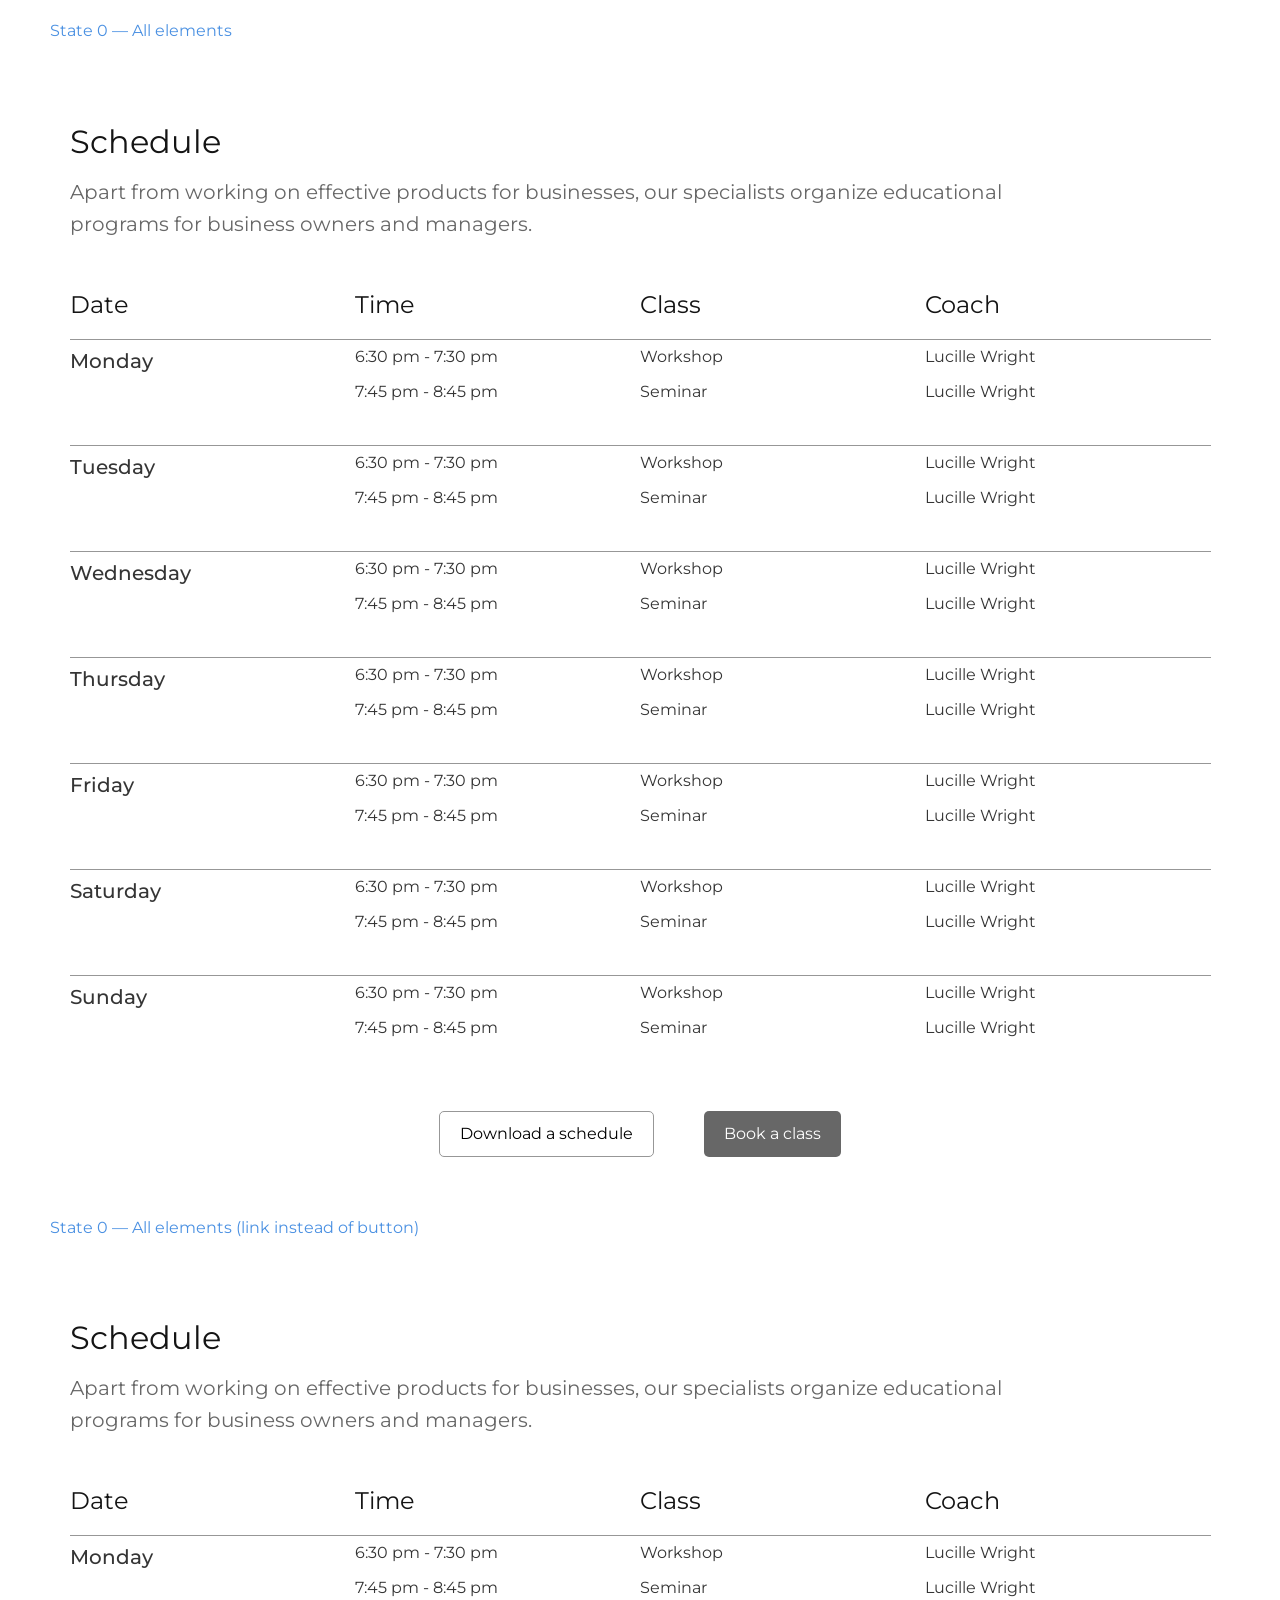
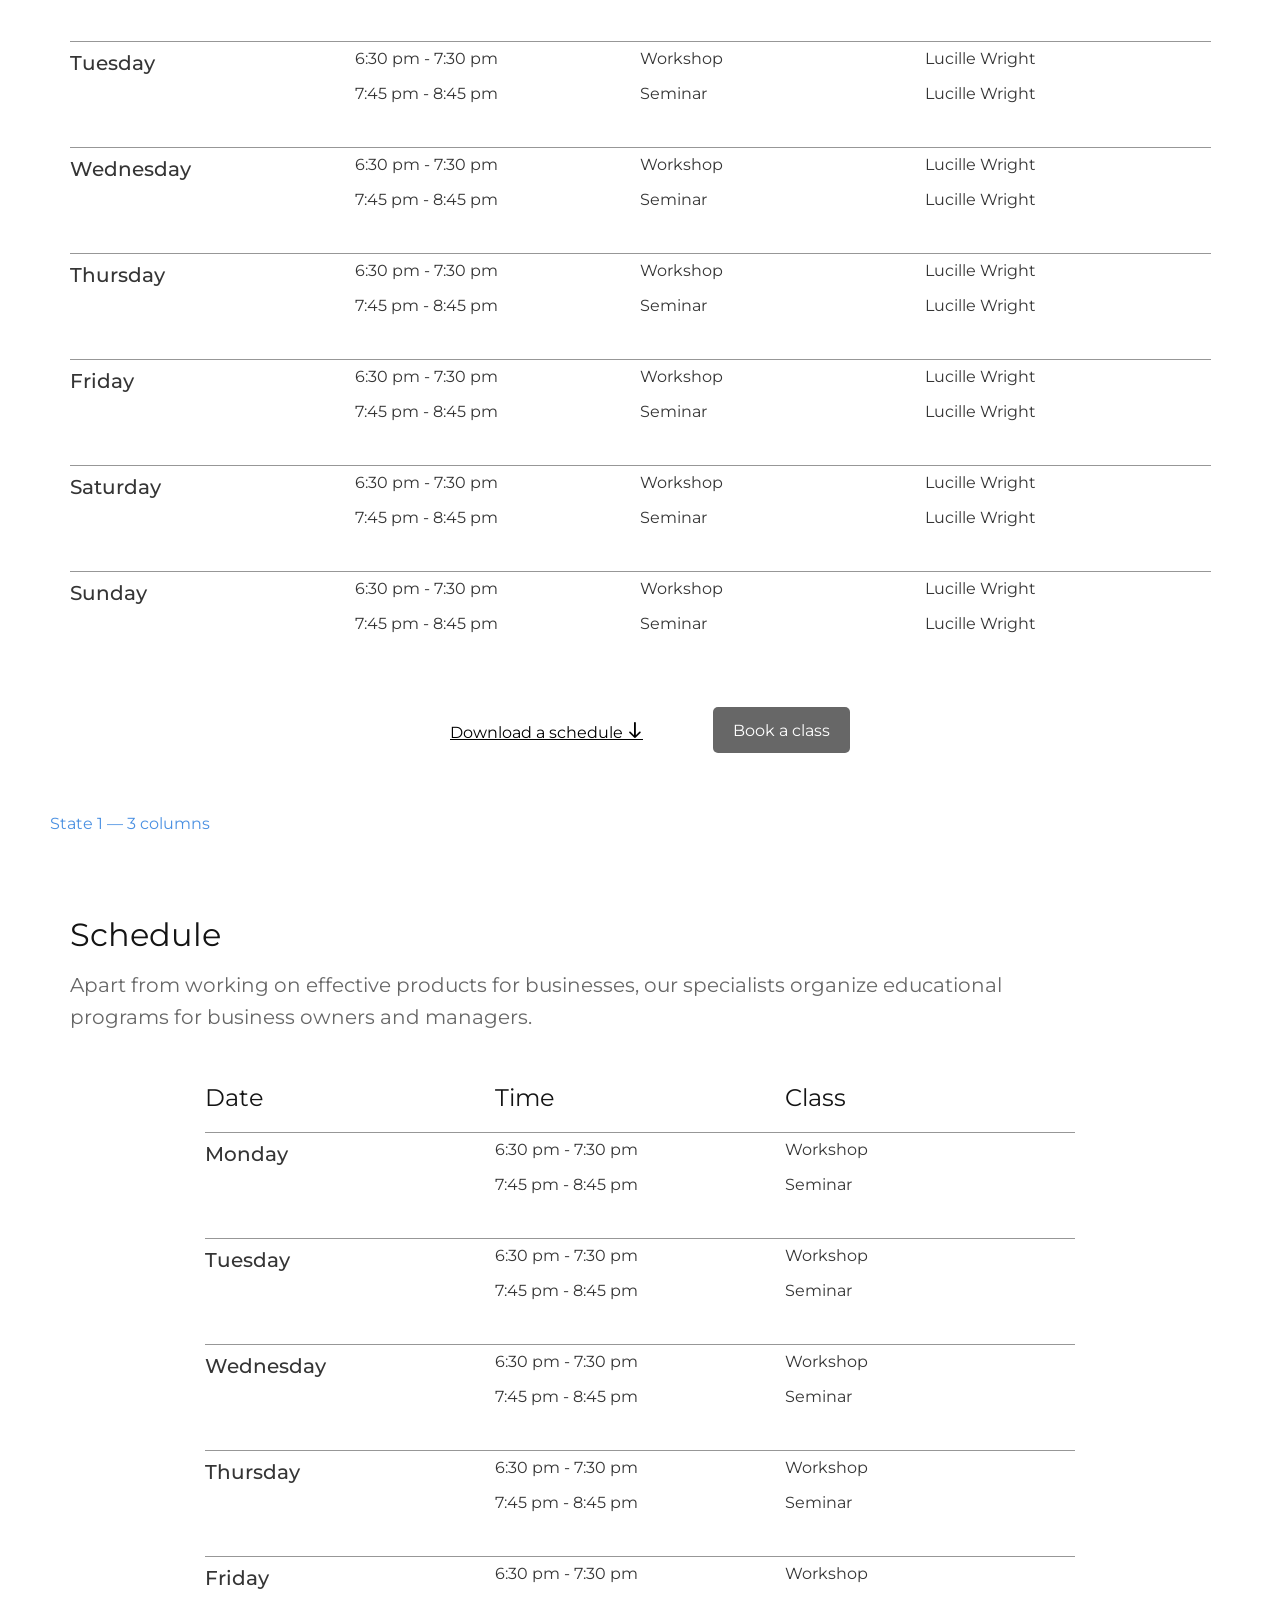
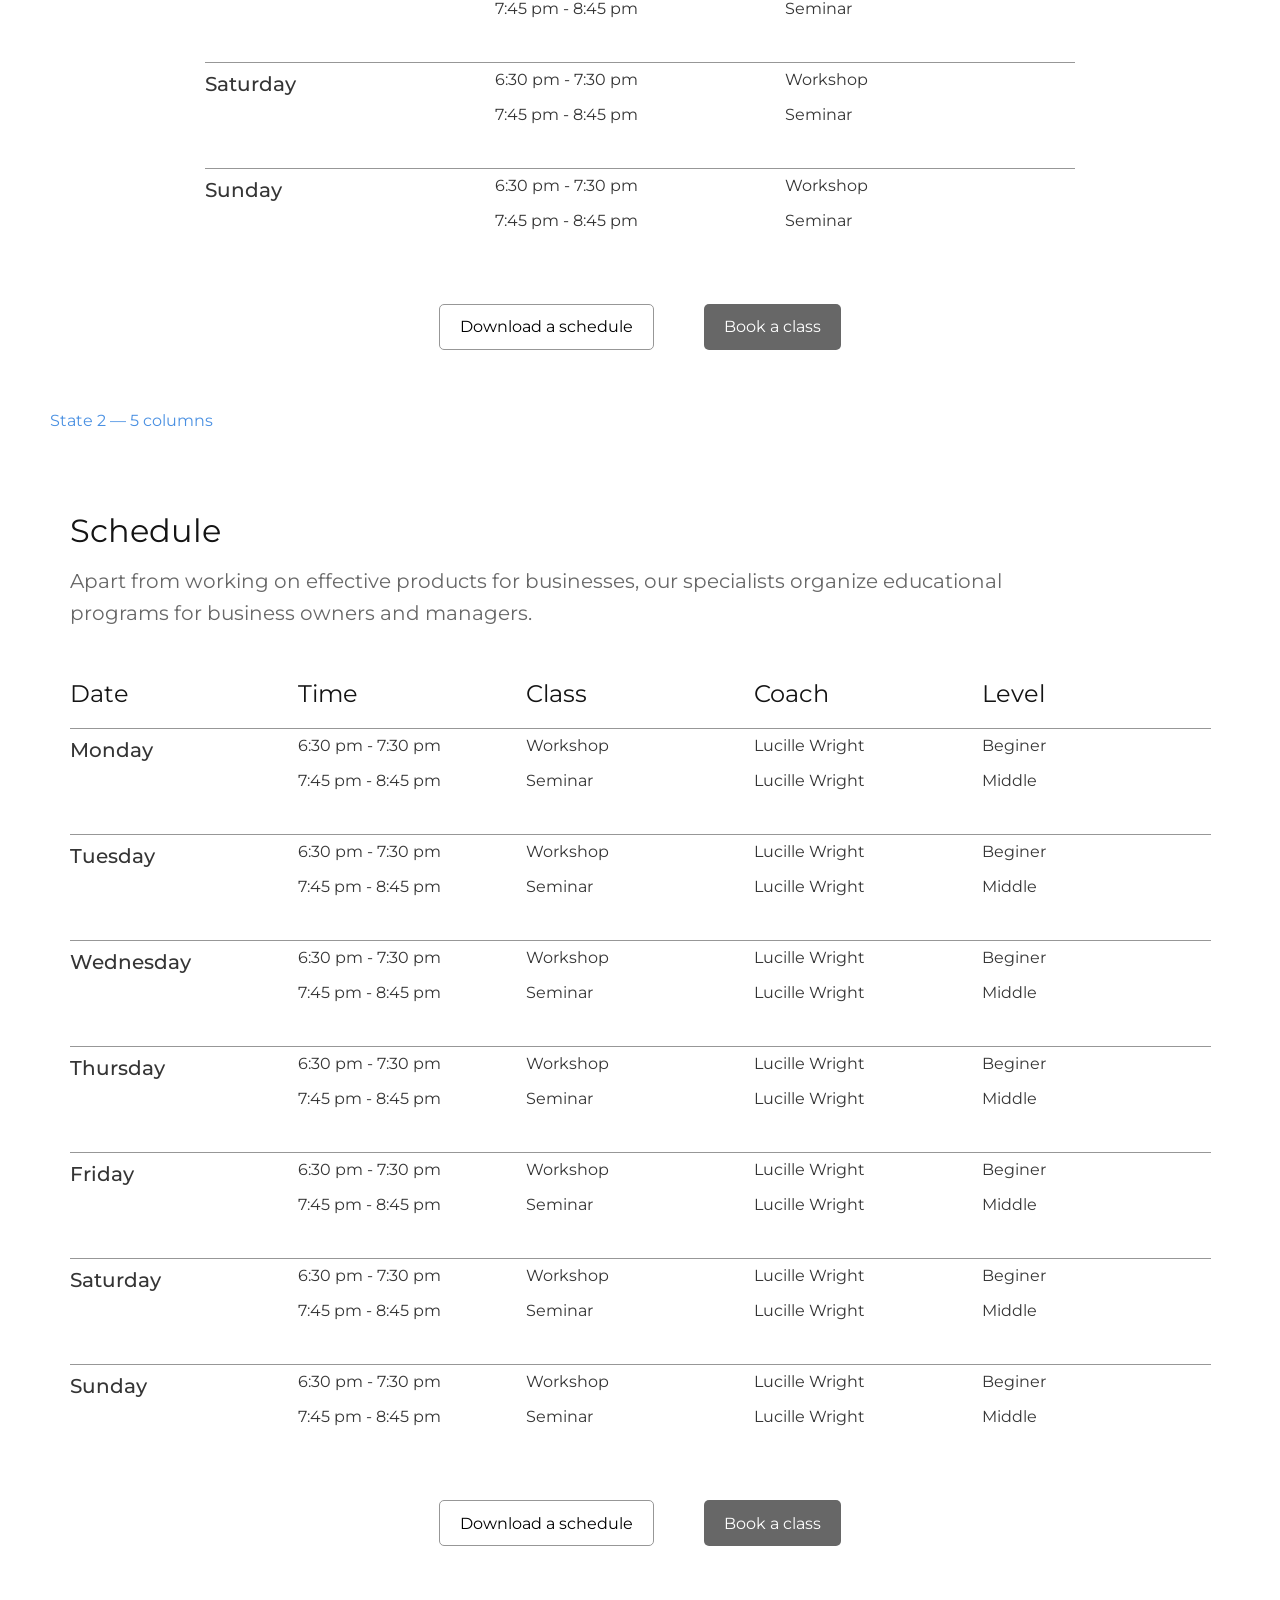
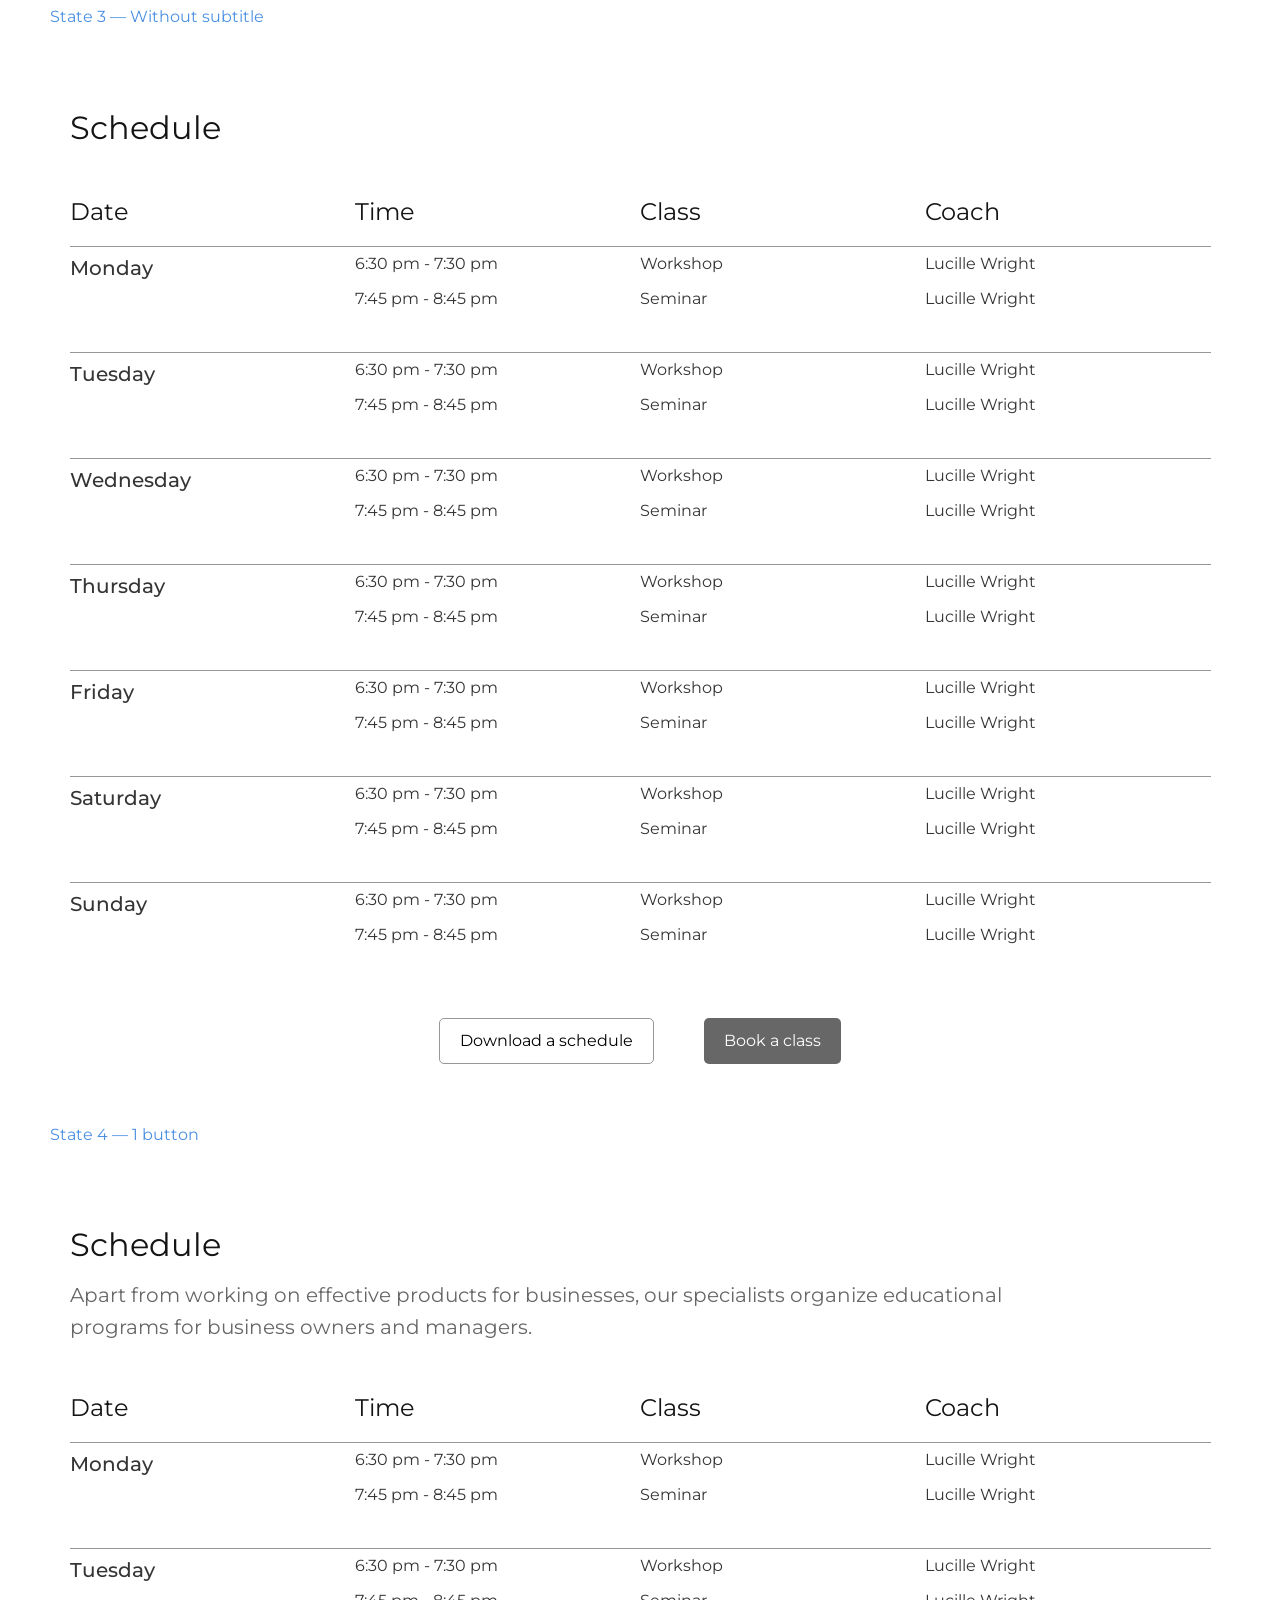
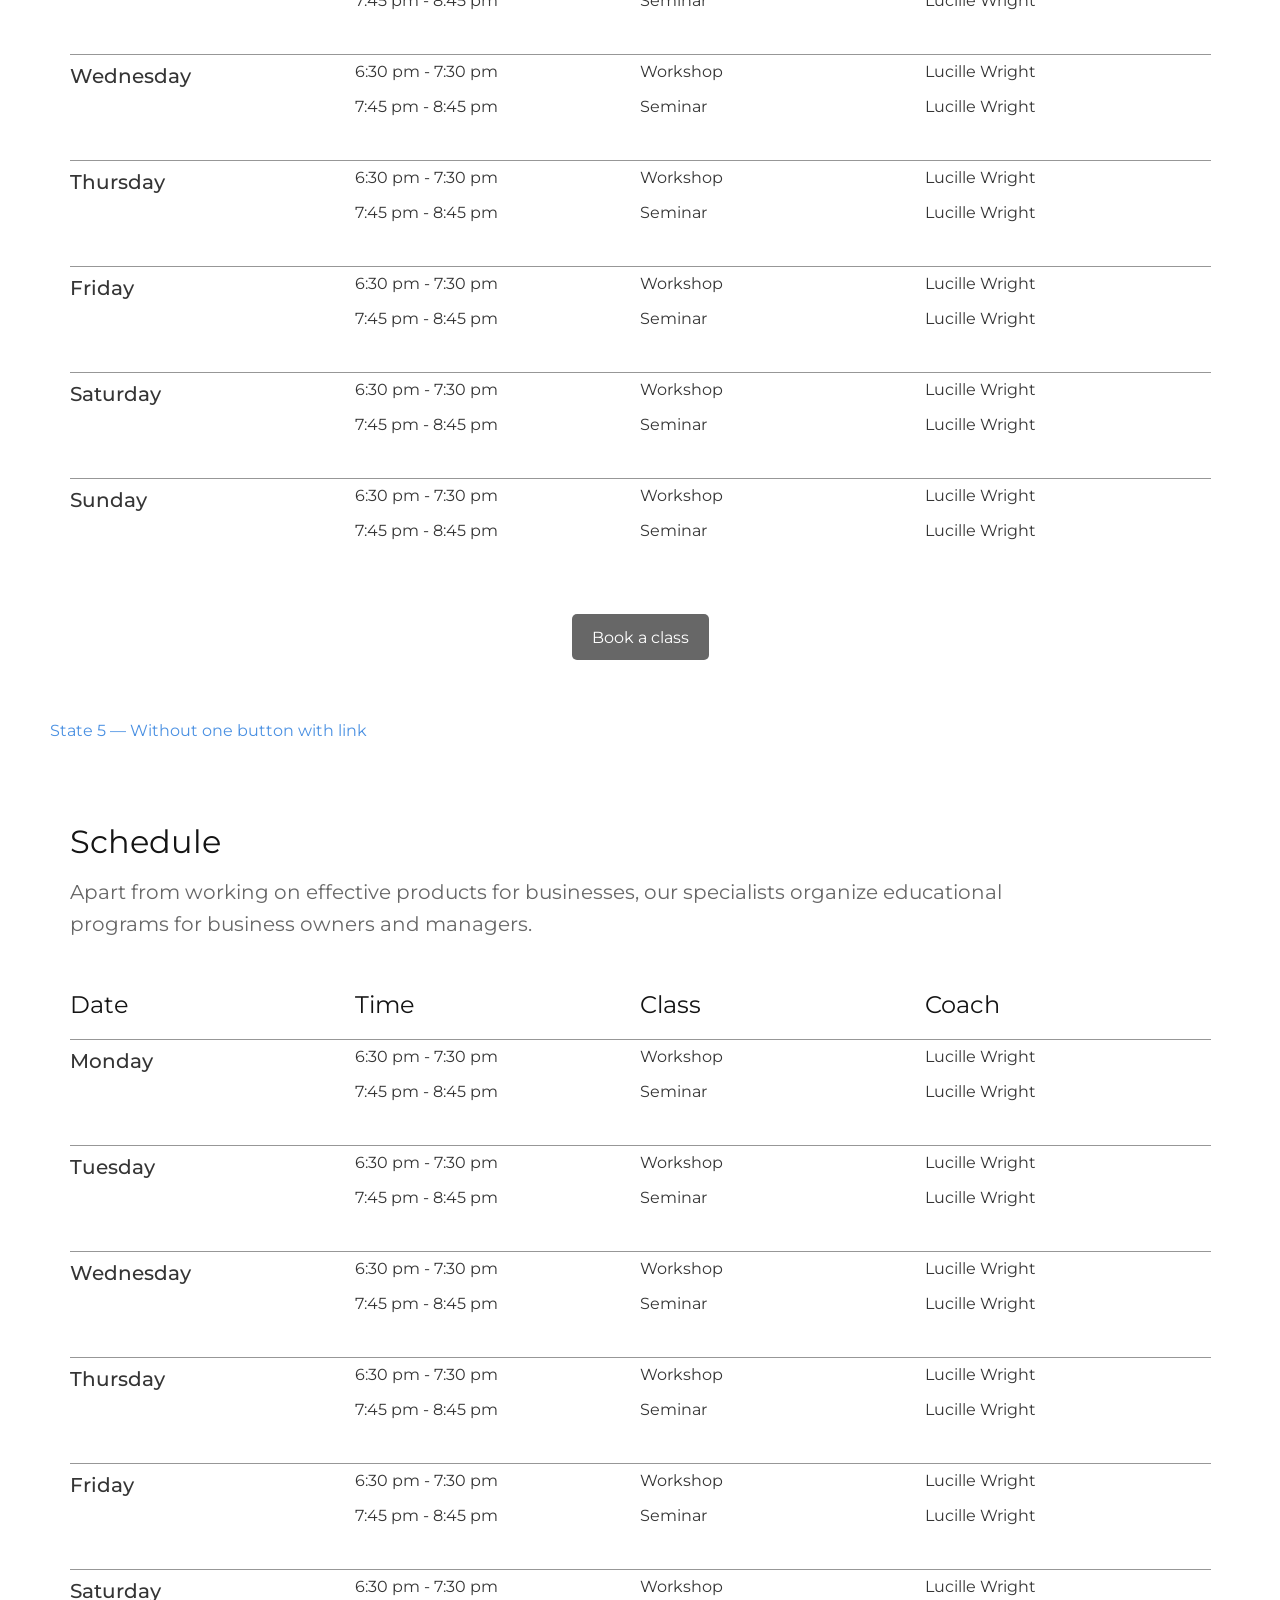
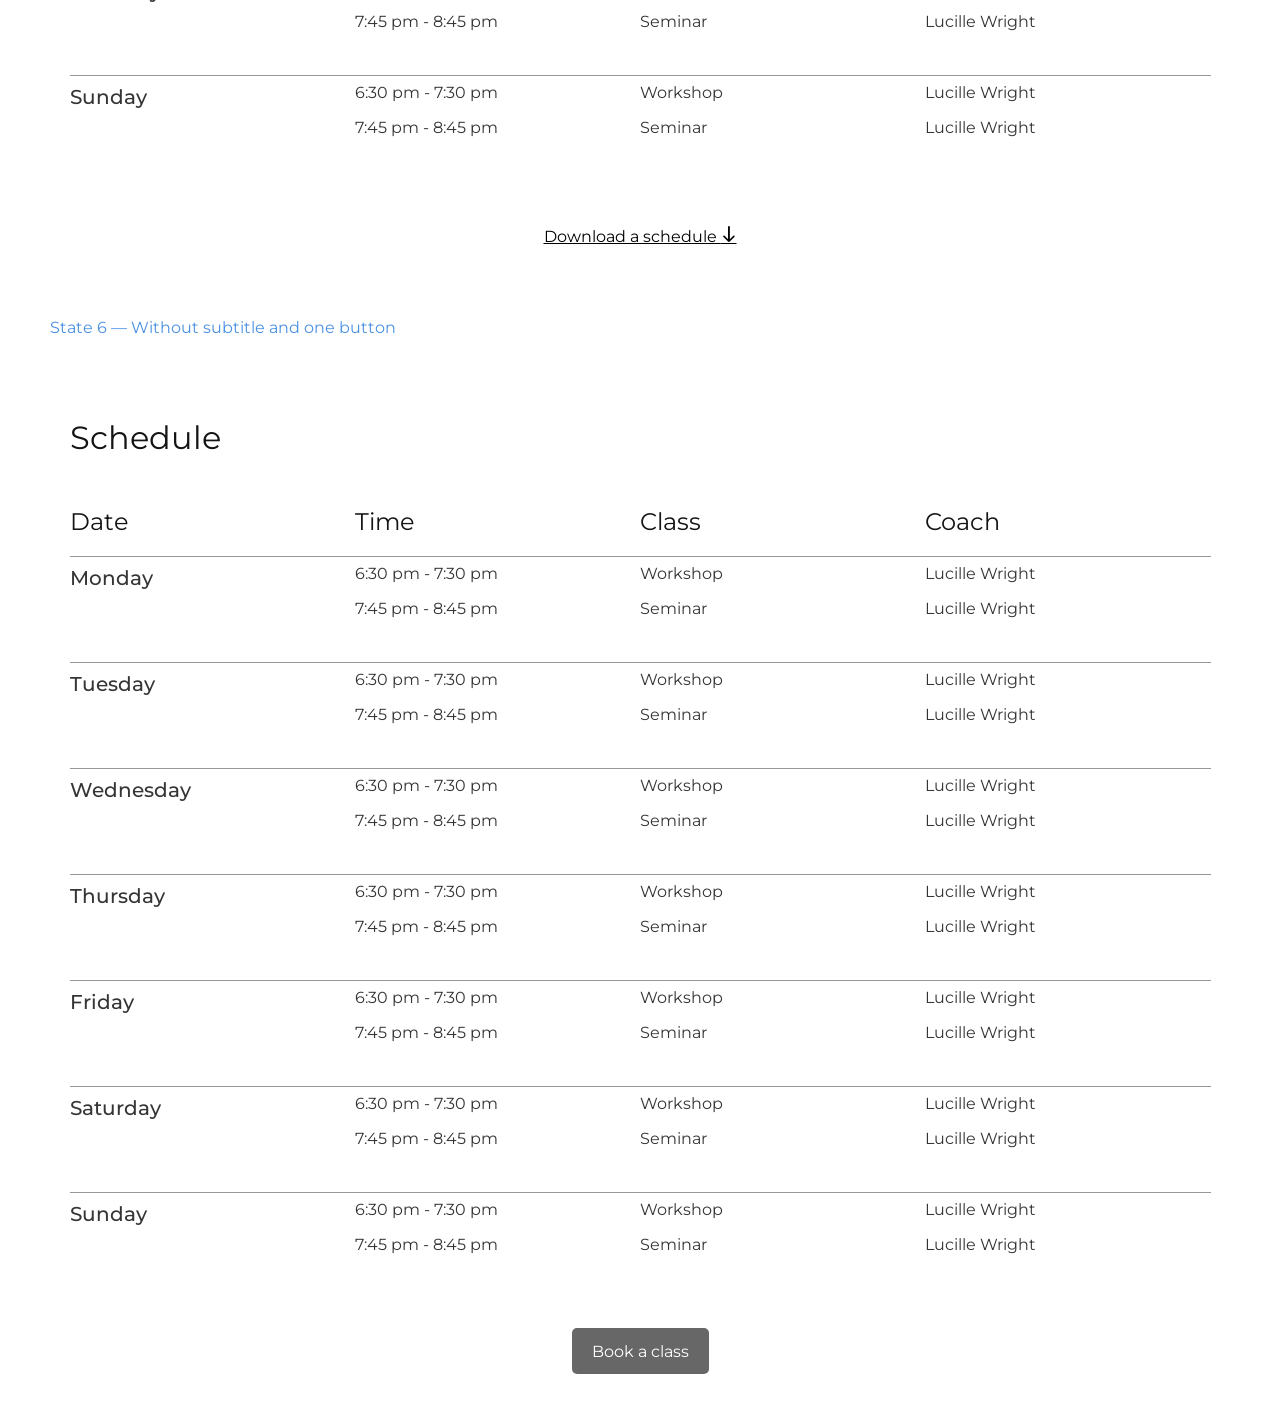
<file: src/index.html>
<!DOCTYPE html>
<html lang="en">
    <head>
        <meta charset="UTF-8">
        <meta name="viewport" content="width=device-width, initial-scale=1.0">
        <meta http-equiv="X-UA-Compatible" content="ie=edge">
        <link href="https://fonts.googleapis.com/css?family=Montserrat:400,500" rel="stylesheet">
        <link rel="stylesheet" href="style/main.css">
        <title>Test.Weblium</title>
    </head>
    <body>
        
        
<h4 class="helper">State 0 — All elements</h4>

<div class="schedule">
    <div class="container">
        <h1 class="heading heading--title">Schedule</h1>
        <p class="heading heading--subtitle">Apart from working on effective products for businesses, our specialists organize educational<br>programs for business owners and managers.</p>
        <div class="diary js-diary">
            <header class="row row--heading row">
                <div class="row__item row__item--4">
                    <span class="heading heading--large">Date</span>
                </div>
                <div class="row__item row__item--4">
                    <span class="heading heading--large">Time</span>
                </div>
                <div class="row__item row__item--4">
                    <span class="heading heading--large">Class</span>
                </div>
                <div class="row__item row__item--4">
                    <span class="heading heading--large">Coach</span>
                </div>
            </header>
            <article class="row js-accordeon">
                <header class="row__item row__item--4">
                    <span class="heading">Monday</span>
                </header>
                <div class="row__item row__item--3-4 js-accordeon-body">
                    <div class="row row--inner js-subject">
                        <div class="row__item--3">
                            <span class="text">6:30 pm - 7:30 pm</span>
                        </div>
                        <div class="row__item--3">
                            <span class="text">Workshop</span>
                        </div>
                        <div class="row__item--3">
                            <span class="text">Lucille Wright</span>
                        </div>
                    </div>
                    <div class="row row--inner js-subject">
                        <div class="row__item--3">
                            <span class="text">7:45 pm - 8:45 pm</span>
                        </div>
                        <div class="row__item--3">
                            <span class="text">Seminar</span>
                        </div>
                        <div class="row__item--3">
                            <span class="text">Lucille Wright</span>
                        </div>
                    </div>
                </div>
            </article>
            <article class="row js-accordeon">
                <header class="row__item row__item--4">
                    <span class="heading">Tuesday</span>
                </header>
                <div class="row__item row__item--3-4 js-accordeon-body">
                    <div class="row row--inner js-subject">
                        <div class="row__item--3">
                            <span class="text">6:30 pm - 7:30 pm</span>
                        </div>
                        <div class="row__item--3">
                            <span class="text">Workshop</span>
                        </div>
                        <div class="row__item--3">
                            <span class="text">Lucille Wright</span>
                        </div>
                    </div>
                    <div class="row row--inner js-subject">
                        <div class="row__item--3">
                            <span class="text">7:45 pm - 8:45 pm</span>
                        </div>
                        <div class="row__item--3">
                            <span class="text">Seminar</span>
                        </div>
                        <div class="row__item--3">
                            <span class="text">Lucille Wright</span>
                        </div>
                    </div>
                </div>
            </article>
            <article class="row js-accordeon">
                <header class="row__item row__item--4">
                    <span class="heading">Wednesday</span>
                </header>
                <div class="row__item row__item--3-4 js-accordeon-body">
                    <div class="row row--inner js-subject">
                        <div class="row__item--3">
                            <span class="text">6:30 pm - 7:30 pm</span>
                        </div>
                        <div class="row__item--3">
                            <span class="text">Workshop</span>
                        </div>
                        <div class="row__item--3">
                            <span class="text">Lucille Wright</span>
                        </div>
                    </div>
                    <div class="row row--inner js-subject">
                        <div class="row__item--3">
                            <span class="text">7:45 pm - 8:45 pm</span>
                        </div>
                        <div class="row__item--3">
                            <span class="text">Seminar</span>
                        </div>
                        <div class="row__item--3">
                            <span class="text">Lucille Wright</span>
                        </div>
                    </div>
                </div>
            </article>
            <article class="row js-accordeon">
                <header class="row__item row__item--4">
                    <span class="heading">Thursday</span>
                </header>
                <div class="row__item row__item--3-4 js-accordeon-body">
                    <div class="row row--inner js-subject">
                        <div class="row__item--3">
                            <span class="text">6:30 pm - 7:30 pm</span>
                        </div>
                        <div class="row__item--3">
                            <span class="text">Workshop</span>
                        </div>
                        <div class="row__item--3">
                            <span class="text">Lucille Wright</span>
                        </div>
                    </div>
                    <div class="row row--inner js-subject">
                        <div class="row__item--3">
                            <span class="text">7:45 pm - 8:45 pm</span>
                        </div>
                        <div class="row__item--3">
                            <span class="text">Seminar</span>
                        </div>
                        <div class="row__item--3">
                            <span class="text">Lucille Wright</span>
                        </div>
                    </div>
                </div>
            </article>
            <article class="row js-accordeon">
                <header class="row__item row__item--4">
                    <span class="heading">Friday</span>
                </header>
                <div class="row__item row__item--3-4 js-accordeon-body">
                    <div class="row row--inner js-subject">
                        <div class="row__item--3">
                            <span class="text">6:30 pm - 7:30 pm</span>
                        </div>
                        <div class="row__item--3">
                            <span class="text">Workshop</span>
                        </div>
                        <div class="row__item--3">
                            <span class="text">Lucille Wright</span>
                        </div>
                    </div>
                    <div class="row row--inner js-subject">
                        <div class="row__item--3">
                            <span class="text">7:45 pm - 8:45 pm</span>
                        </div>
                        <div class="row__item--3">
                            <span class="text">Seminar</span>
                        </div>
                        <div class="row__item--3">
                            <span class="text">Lucille Wright</span>
                        </div>
                    </div>
                </div>
            </article>
            <article class="row js-accordeon">
                <header class="row__item row__item--4">
                    <span class="heading">Saturday</span>
                </header>
                <div class="row__item row__item--3-4 js-accordeon-body">
                    <div class="row row--inner js-subject">
                        <div class="row__item--3">
                            <span class="text">6:30 pm - 7:30 pm</span>
                        </div>
                        <div class="row__item--3">
                            <span class="text">Workshop</span>
                        </div>
                        <div class="row__item--3">
                            <span class="text">Lucille Wright</span>
                        </div>
                    </div>
                    <div class="row row--inner js-subject">
                        <div class="row__item--3">
                            <span class="text">7:45 pm - 8:45 pm</span>
                        </div>
                        <div class="row__item--3">
                            <span class="text">Seminar</span>
                        </div>
                        <div class="row__item--3">
                            <span class="text">Lucille Wright</span>
                        </div>
                    </div>
                </div>
            </article>
            <article class="row js-accordeon">
                <header class="row__item row__item--4">
                    <span class="heading">Sunday</span>
                </header>
                <div class="row__item row__item--3-4 js-accordeon-body">
                    <div class="row row--inner js-subject">
                        <div class="row__item--3">
                            <span class="text">6:30 pm - 7:30 pm</span>
                        </div>
                        <div class="row__item--3">
                            <span class="text">Workshop</span>
                        </div>
                        <div class="row__item--3">
                            <span class="text">Lucille Wright</span>
                        </div>
                    </div>
                    <div class="row row--inner js-subject">
                        <div class="row__item--3">
                            <span class="text">7:45 pm - 8:45 pm</span>
                        </div>
                        <div class="row__item--3">
                            <span class="text">Seminar</span>
                        </div>
                        <div class="row__item--3">
                            <span class="text">Lucille Wright</span>
                        </div>
                    </div>
                </div>
            </article>
            <div class="centered buttons">
                <button class="btn btn--secondary">Download a schedule</button>
                <button class="btn btn--primary">Book a class</button>
            </div>
        </div>
    </div>
</div>
        
<h4 class="helper">State 0 — All elements (link instead of button)</h4>

<div class="schedule">
    <div class="container">
        <h1 class="heading heading--title">Schedule</h1>
        <p class="heading heading--subtitle">Apart from working on effective products for businesses, our specialists organize educational<br>programs for business owners and managers.</p>
        <div class="diary js-diary">
            <header class="row row--heading row">
                <div class="row__item row__item--4">
                    <span class="heading heading--large">Date</span>
                </div>
                <div class="row__item row__item--4">
                    <span class="heading heading--large">Time</span>
                </div>
                <div class="row__item row__item--4">
                    <span class="heading heading--large">Class</span>
                </div>
                <div class="row__item row__item--4">
                    <span class="heading heading--large">Coach</span>
                </div>
            </header>
            <article class="row js-accordeon">
                <header class="row__item row__item--4">
                    <span class="heading">Monday</span>
                </header>
                <div class="row__item row__item--3-4 js-accordeon-body">
                    <div class="row row--inner js-subject">
                        <div class="row__item--3">
                            <span class="text">6:30 pm - 7:30 pm</span>
                        </div>
                        <div class="row__item--3">
                            <span class="text">Workshop</span>
                        </div>
                        <div class="row__item--3">
                            <span class="text">Lucille Wright</span>
                        </div>
                    </div>
                    <div class="row row--inner js-subject">
                        <div class="row__item--3">
                            <span class="text">7:45 pm - 8:45 pm</span>
                        </div>
                        <div class="row__item--3">
                            <span class="text">Seminar</span>
                        </div>
                        <div class="row__item--3">
                            <span class="text">Lucille Wright</span>
                        </div>
                    </div>
                </div>
            </article>
            <article class="row js-accordeon">
                <header class="row__item row__item--4">
                    <span class="heading">Tuesday</span>
                </header>
                <div class="row__item row__item--3-4 js-accordeon-body">
                    <div class="row row--inner js-subject">
                        <div class="row__item--3">
                            <span class="text">6:30 pm - 7:30 pm</span>
                        </div>
                        <div class="row__item--3">
                            <span class="text">Workshop</span>
                        </div>
                        <div class="row__item--3">
                            <span class="text">Lucille Wright</span>
                        </div>
                    </div>
                    <div class="row row--inner js-subject">
                        <div class="row__item--3">
                            <span class="text">7:45 pm - 8:45 pm</span>
                        </div>
                        <div class="row__item--3">
                            <span class="text">Seminar</span>
                        </div>
                        <div class="row__item--3">
                            <span class="text">Lucille Wright</span>
                        </div>
                    </div>
                </div>
            </article>
            <article class="row js-accordeon">
                <header class="row__item row__item--4">
                    <span class="heading">Wednesday</span>
                </header>
                <div class="row__item row__item--3-4 js-accordeon-body">
                    <div class="row row--inner js-subject">
                        <div class="row__item--3">
                            <span class="text">6:30 pm - 7:30 pm</span>
                        </div>
                        <div class="row__item--3">
                            <span class="text">Workshop</span>
                        </div>
                        <div class="row__item--3">
                            <span class="text">Lucille Wright</span>
                        </div>
                    </div>
                    <div class="row row--inner js-subject">
                        <div class="row__item--3">
                            <span class="text">7:45 pm - 8:45 pm</span>
                        </div>
                        <div class="row__item--3">
                            <span class="text">Seminar</span>
                        </div>
                        <div class="row__item--3">
                            <span class="text">Lucille Wright</span>
                        </div>
                    </div>
                </div>
            </article>
            <article class="row js-accordeon">
                <header class="row__item row__item--4">
                    <span class="heading">Thursday</span>
                </header>
                <div class="row__item row__item--3-4 js-accordeon-body">
                    <div class="row row--inner js-subject">
                        <div class="row__item--3">
                            <span class="text">6:30 pm - 7:30 pm</span>
                        </div>
                        <div class="row__item--3">
                            <span class="text">Workshop</span>
                        </div>
                        <div class="row__item--3">
                            <span class="text">Lucille Wright</span>
                        </div>
                    </div>
                    <div class="row row--inner js-subject">
                        <div class="row__item--3">
                            <span class="text">7:45 pm - 8:45 pm</span>
                        </div>
                        <div class="row__item--3">
                            <span class="text">Seminar</span>
                        </div>
                        <div class="row__item--3">
                            <span class="text">Lucille Wright</span>
                        </div>
                    </div>
                </div>
            </article>
            <article class="row js-accordeon">
                <header class="row__item row__item--4">
                    <span class="heading">Friday</span>
                </header>
                <div class="row__item row__item--3-4 js-accordeon-body">
                    <div class="row row--inner js-subject">
                        <div class="row__item--3">
                            <span class="text">6:30 pm - 7:30 pm</span>
                        </div>
                        <div class="row__item--3">
                            <span class="text">Workshop</span>
                        </div>
                        <div class="row__item--3">
                            <span class="text">Lucille Wright</span>
                        </div>
                    </div>
                    <div class="row row--inner js-subject">
                        <div class="row__item--3">
                            <span class="text">7:45 pm - 8:45 pm</span>
                        </div>
                        <div class="row__item--3">
                            <span class="text">Seminar</span>
                        </div>
                        <div class="row__item--3">
                            <span class="text">Lucille Wright</span>
                        </div>
                    </div>
                </div>
            </article>
            <article class="row js-accordeon">
                <header class="row__item row__item--4">
                    <span class="heading">Saturday</span>
                </header>
                <div class="row__item row__item--3-4 js-accordeon-body">
                    <div class="row row--inner js-subject">
                        <div class="row__item--3">
                            <span class="text">6:30 pm - 7:30 pm</span>
                        </div>
                        <div class="row__item--3">
                            <span class="text">Workshop</span>
                        </div>
                        <div class="row__item--3">
                            <span class="text">Lucille Wright</span>
                        </div>
                    </div>
                    <div class="row row--inner js-subject">
                        <div class="row__item--3">
                            <span class="text">7:45 pm - 8:45 pm</span>
                        </div>
                        <div class="row__item--3">
                            <span class="text">Seminar</span>
                        </div>
                        <div class="row__item--3">
                            <span class="text">Lucille Wright</span>
                        </div>
                    </div>
                </div>
            </article>
            <article class="row js-accordeon">
                <header class="row__item row__item--4">
                    <span class="heading">Sunday</span>
                </header>
                <div class="row__item row__item--3-4 js-accordeon-body">
                    <div class="row row--inner js-subject">
                        <div class="row__item--3">
                            <span class="text">6:30 pm - 7:30 pm</span>
                        </div>
                        <div class="row__item--3">
                            <span class="text">Workshop</span>
                        </div>
                        <div class="row__item--3">
                            <span class="text">Lucille Wright</span>
                        </div>
                    </div>
                    <div class="row row--inner js-subject">
                        <div class="row__item--3">
                            <span class="text">7:45 pm - 8:45 pm</span>
                        </div>
                        <div class="row__item--3">
                            <span class="text">Seminar</span>
                        </div>
                        <div class="row__item--3">
                            <span class="text">Lucille Wright</span>
                        </div>
                    </div>
                </div>
            </article>
            <div class="centered buttons">
                <a href="#" class="btn btn--link">Download a schedule <i class="icon-arrow"></i></a>
                <button class="btn btn--primary">Book a class</button>
            </div>
        </div>
    </div>
</div>
        
<h4 class="helper">State 1 — 3 columns</h4>

<div class="schedule">
    <div class="container">
        <h1 class="heading heading--title">Schedule</h1>
        <p class="heading heading--subtitle">Apart from working on effective products for businesses, our specialists organize educational<br>programs for business owners and managers.</p>
        <div class="diary diary--small js-diary">
            <header class="row row--heading row">
                <div class="row__item row__item--3">
                    <span class="heading heading--large">Date</span>
                </div>
                <div class="row__item row__item--3">
                    <span class="heading heading--large">Time</span>
                </div>
                <div class="row__item row__item--3">
                    <span class="heading heading--large">Class</span>
                </div>
            </header>
            <article class="row js-accordeon">
                <header class="row__item row__item--3">
                    <span class="heading">Monday</span>
                </header>
                <div class="row__item row__item--2-3 js-accordeon-body">
                    <div class="row row--inner js-subject">
                        <div class="row__item--2">
                            <span class="text">6:30 pm - 7:30 pm</span>
                        </div>
                        <div class="row__item--2">
                            <span class="text">Workshop</span>
                        </div>
                    </div>
                    <div class="row row--inner js-subject">
                        <div class="row__item--2">
                            <span class="text">7:45 pm - 8:45 pm</span>
                        </div>
                        <div class="row__item--2">
                            <span class="text">Seminar</span>
                        </div>
                    </div>
                </div>
            </article>
            <article class="row js-accordeon">
                <header class="row__item row__item--3">
                    <span class="heading">Tuesday</span>
                </header>
                <div class="row__item row__item--2-3 js-accordeon-body">
                    <div class="row row--inner js-subject">
                        <div class="row__item--2">
                            <span class="text">6:30 pm - 7:30 pm</span>
                        </div>
                        <div class="row__item--2">
                            <span class="text">Workshop</span>
                        </div>
                    </div>
                    <div class="row row--inner js-subject">
                        <div class="row__item--2">
                            <span class="text">7:45 pm - 8:45 pm</span>
                        </div>
                        <div class="row__item--2">
                            <span class="text">Seminar</span>
                        </div>
                    </div>
                </div>
            </article>
            <article class="row js-accordeon">
                <header class="row__item row__item--3">
                    <span class="heading">Wednesday</span>
                </header>
                <div class="row__item row__item--2-3 js-accordeon-body">
                    <div class="row row--inner js-subject">
                        <div class="row__item--2">
                            <span class="text">6:30 pm - 7:30 pm</span>
                        </div>
                        <div class="row__item--2">
                            <span class="text">Workshop</span>
                        </div>
                    </div>
                    <div class="row row--inner js-subject">
                        <div class="row__item--2">
                            <span class="text">7:45 pm - 8:45 pm</span>
                        </div>
                        <div class="row__item--2">
                            <span class="text">Seminar</span>
                        </div>
                    </div>
                </div>
            </article>
            <article class="row js-accordeon">
                <header class="row__item row__item--3">
                    <span class="heading">Thursday</span>
                </header>
                <div class="row__item row__item--2-3 js-accordeon-body">
                    <div class="row row--inner js-subject">
                        <div class="row__item--2">
                            <span class="text">6:30 pm - 7:30 pm</span>
                        </div>
                        <div class="row__item--2">
                            <span class="text">Workshop</span>
                        </div>
                    </div>
                    <div class="row row--inner js-subject">
                        <div class="row__item--2">
                            <span class="text">7:45 pm - 8:45 pm</span>
                        </div>
                        <div class="row__item--2">
                            <span class="text">Seminar</span>
                        </div>
                    </div>
                </div>
            </article>
            <article class="row js-accordeon">
                <header class="row__item row__item--3">
                    <span class="heading">Friday</span>
                </header>
                <div class="row__item row__item--2-3 js-accordeon-body">
                    <div class="row row--inner js-subject">
                        <div class="row__item--2">
                            <span class="text">6:30 pm - 7:30 pm</span>
                        </div>
                        <div class="row__item--2">
                            <span class="text">Workshop</span>
                        </div>
                    </div>
                    <div class="row row--inner js-subject">
                        <div class="row__item--2">
                            <span class="text">7:45 pm - 8:45 pm</span>
                        </div>
                        <div class="row__item--2">
                            <span class="text">Seminar</span>
                        </div>
                    </div>
                </div>
            </article>
            <article class="row js-accordeon">
                <header class="row__item row__item--3">
                    <span class="heading">Saturday</span>
                </header>
                <div class="row__item row__item--2-3 js-accordeon-body">
                    <div class="row row--inner js-subject">
                        <div class="row__item--2">
                            <span class="text">6:30 pm - 7:30 pm</span>
                        </div>
                        <div class="row__item--2">
                            <span class="text">Workshop</span>
                        </div>
                    </div>
                    <div class="row row--inner js-subject">
                        <div class="row__item--2">
                            <span class="text">7:45 pm - 8:45 pm</span>
                        </div>
                        <div class="row__item--2">
                            <span class="text">Seminar</span>
                        </div>
                    </div>
                </div>
            </article>
            <article class="row js-accordeon">
                <header class="row__item row__item--3">
                    <span class="heading">Sunday</span>
                </header>
                <div class="row__item row__item--2-3 js-accordeon-body">
                    <div class="row row--inner js-subject">
                        <div class="row__item--2">
                            <span class="text">6:30 pm - 7:30 pm</span>
                        </div>
                        <div class="row__item--2">
                            <span class="text">Workshop</span>
                        </div>
                    </div>
                    <div class="row row--inner js-subject">
                        <div class="row__item--2">
                            <span class="text">7:45 pm - 8:45 pm</span>
                        </div>
                        <div class="row__item--2">
                            <span class="text">Seminar</span>
                        </div>
                    </div>
                </div>
            </article>
            <div class="centered buttons">
                <button class="btn btn--secondary">Download a schedule</button>
                <button class="btn btn--primary">Book a class</button>
            </div>
        </div>
    </div>
</div>
        
<h4 class="helper">State 2 — 5 columns</h4>

<div class="schedule">
    <div class="container">
        <h1 class="heading heading--title">Schedule</h1>
        <p class="heading heading--subtitle">Apart from working on effective products for businesses, our specialists organize educational<br>programs for business owners and managers.</p>
        <div class="diary diary--five js-diary">
            <header class="row row--heading row">
                <div class="row__item row__item--3">
                    <span class="heading heading--large">Date</span>
                </div>
                <div class="row__item row__item--3">
                    <span class="heading heading--large">Time</span>
                </div>
                <div class="row__item row__item--3">
                    <span class="heading heading--large">Class</span>
                </div>
                <div class="row__item row__item--3">
                    <span class="heading heading--large">Coach</span>
                </div>
                <div class="row__item row__item--3">
                    <span class="heading heading--large">Level</span>
                </div>
            </header>
            <article class="row js-accordeon">
                <header class="row__item row__item--5">
                    <span class="heading">Monday</span>
                </header>
                <div class="js-accordeon-body row__item row__item--4-5">
                    <div class="row row--inner js-subject">
                        <div class="row__item--4">
                            <span class="text">6:30 pm - 7:30 pm</span>
                        </div>
                        <div class="row__item--4">
                            <span class="text">Workshop</span>
                        </div>
                        <div class="row__item--4">
                            <span class="text">Lucille Wright</span>
                        </div>
                        <div class="row__item--4">
                            <span class="text">Beginer</span>
                        </div>
                    </div>
                    <div class="row row--inner js-subject">
                        <div class="row__item--4">
                            <span class="text">7:45 pm - 8:45 pm</span>
                        </div>
                        <div class="row__item--4">
                            <span class="text">Seminar</span>
                        </div>
                        <div class="row__item--4">
                            <span class="text">Lucille Wright</span>
                        </div>
                        <div class="row__item--4">
                            <span class="text">Middle</span>
                        </div>
                    </div>
                </div>
            </article>
            <article class="row js-accordeon">
                <header class="row__item row__item--5">
                    <span class="heading">Tuesday</span>
                </header>
                <div class="row__item row__item--4-5 js-accordeon-body">
                    <div class="row row--inner js-subject">
                        <div class="row__item--4">
                            <span class="text">6:30 pm - 7:30 pm</span>
                        </div>
                        <div class="row__item--4">
                            <span class="text">Workshop</span>
                        </div>
                        <div class="row__item--4">
                            <span class="text">Lucille Wright</span>
                        </div>
                        <div class="row__item--4">
                            <span class="text">Beginer</span>
                        </div>
                    </div>
                    <div class="row row--inner js-subject">
                        <div class="row__item--4">
                            <span class="text">7:45 pm - 8:45 pm</span>
                        </div>
                        <div class="row__item--4">
                            <span class="text">Seminar</span>
                        </div>
                        <div class="row__item--4">
                            <span class="text">Lucille Wright</span>
                        </div>
                        <div class="row__item--4">
                            <span class="text">Middle</span>
                        </div>
                    </div>
                </div>
            </article>
            <article class="row js-accordeon">
                <header class="row__item row__item--5">
                    <span class="heading">Wednesday</span>
                </header>
                <div class="row__item row__item--4-5 js-accordeon-body">
                    <div class="row row--inner js-subject">
                        <div class="row__item--4">
                            <span class="text">6:30 pm - 7:30 pm</span>
                        </div>
                        <div class="row__item--4">
                            <span class="text">Workshop</span>
                        </div>
                        <div class="row__item--4">
                            <span class="text">Lucille Wright</span>
                        </div>
                        <div class="row__item--4">
                            <span class="text">Beginer</span>
                        </div>
                    </div>
                    <div class="row row--inner js-subject">
                        <div class="row__item--4">
                            <span class="text">7:45 pm - 8:45 pm</span>
                        </div>
                        <div class="row__item--4">
                            <span class="text">Seminar</span>
                        </div>
                        <div class="row__item--4">
                            <span class="text">Lucille Wright</span>
                        </div>
                        <div class="row__item--4">
                            <span class="text">Middle</span>
                        </div>
                    </div>
                </div>
            </article>
            <article class="row js-accordeon">
                <header class="row__item row__item--5">
                    <span class="heading">Thursday</span>
                </header>
                <div class="row__item row__item--4-5 js-accordeon-body">
                    <div class="row row--inner js-subject">
                        <div class="row__item--4">
                            <span class="text">6:30 pm - 7:30 pm</span>
                        </div>
                        <div class="row__item--4">
                            <span class="text">Workshop</span>
                        </div>
                        <div class="row__item--4">
                            <span class="text">Lucille Wright</span>
                        </div>
                        <div class="row__item--4">
                            <span class="text">Beginer</span>
                        </div>
                    </div>
                    <div class="row row--inner js-subject">
                        <div class="row__item--4">
                            <span class="text">7:45 pm - 8:45 pm</span>
                        </div>
                        <div class="row__item--4">
                            <span class="text">Seminar</span>
                        </div>
                        <div class="row__item--4">
                            <span class="text">Lucille Wright</span>
                        </div>
                        <div class="row__item--4">
                            <span class="text">Middle</span>
                        </div>
                    </div>
                </div>
            </article>
            <article class="row js-accordeon">
                <header class="row__item row__item--5">
                    <span class="heading">Friday</span>
                </header>
                <div class="row__item row__item--4-5 js-accordeon-body">
                    <div class="row row--inner js-subject">
                        <div class="row__item--4">
                            <span class="text">6:30 pm - 7:30 pm</span>
                        </div>
                        <div class="row__item--4">
                            <span class="text">Workshop</span>
                        </div>
                        <div class="row__item--4">
                            <span class="text">Lucille Wright</span>
                        </div>
                        <div class="row__item--4">
                            <span class="text">Beginer</span>
                        </div>
                    </div>
                    <div class="row row--inner js-subject">
                        <div class="row__item--4">
                            <span class="text">7:45 pm - 8:45 pm</span>
                        </div>
                        <div class="row__item--4">
                            <span class="text">Seminar</span>
                        </div>
                        <div class="row__item--4">
                            <span class="text">Lucille Wright</span>
                        </div>
                        <div class="row__item--4">
                            <span class="text">Middle</span>
                        </div>
                    </div>
                </div>
            </article>
            <article class="row js-accordeon">
                <header class="row__item row__item--5">
                    <span class="heading">Saturday</span>
                </header>
                <div class="row__item row__item--4-5 js-accordeon-body">
                    <div class="row row--inner js-subject">
                        <div class="row__item--4">
                            <span class="text">6:30 pm - 7:30 pm</span>
                        </div>
                        <div class="row__item--4">
                            <span class="text">Workshop</span>
                        </div>
                        <div class="row__item--4">
                            <span class="text">Lucille Wright</span>
                        </div>
                        <div class="row__item--4">
                            <span class="text">Beginer</span>
                        </div>
                    </div>
                    <div class="row row--inner js-subject">
                        <div class="row__item--4">
                            <span class="text">7:45 pm - 8:45 pm</span>
                        </div>
                        <div class="row__item--4">
                            <span class="text">Seminar</span>
                        </div>
                        <div class="row__item--4">
                            <span class="text">Lucille Wright</span>
                        </div>
                        <div class="row__item--4">
                            <span class="text">Middle</span>
                        </div>
                    </div>
                </div>
            </article>
            <article class="row js-accordeon">
                <header class="row__item row__item--5">
                    <span class="heading">Sunday</span>
                </header>
                <div class="row__item row__item--4-5 js-accordeon-body">
                    <div class="row row--inner js-subject">
                        <div class="row__item--4">
                            <span class="text">6:30 pm - 7:30 pm</span>
                        </div>
                        <div class="row__item--4">
                            <span class="text">Workshop</span>
                        </div>
                        <div class="row__item--4">
                            <span class="text">Lucille Wright</span>
                        </div>
                        <div class="row__item--4">
                            <span class="text">Beginer</span>
                        </div>
                    </div>
                    <div class="row row--inner js-subject">
                        <div class="row__item--4">
                            <span class="text">7:45 pm - 8:45 pm</span>
                        </div>
                        <div class="row__item--4">
                            <span class="text">Seminar</span>
                        </div>
                        <div class="row__item--4">
                            <span class="text">Lucille Wright</span>
                        </div>
                        <div class="row__item--4">
                            <span class="text">Middle</span>
                        </div>
                    </div>
                </div>
            </article>
            <div class="centered buttons">
                <button class="btn btn--secondary">Download a schedule</button>
                <button class="btn btn--primary">Book a class</button>
            </div>
        </div>
    </div>
</div>
        
<h4 class="helper">State 3 — Without subtitle</h4>

<div class="schedule">
    <div class="container">
        <h1 class="heading heading--title">Schedule</h1>
        <div class="diary js-diary">
            <header class="row row--heading row">
                <div class="row__item row__item--4">
                    <span class="heading heading--large">Date</span>
                </div>
                <div class="row__item row__item--4">
                    <span class="heading heading--large">Time</span>
                </div>
                <div class="row__item row__item--4">
                    <span class="heading heading--large">Class</span>
                </div>
                <div class="row__item row__item--4">
                    <span class="heading heading--large">Coach</span>
                </div>
            </header>
            <article class="row js-accordeon">
                <header class="row__item row__item--4">
                    <span class="heading">Monday</span>
                </header>
                <div class="row__item row__item--3-4 js-accordeon-body">
                    <div class="row row--inner js-subject">
                        <div class="row__item--3">
                            <span class="text">6:30 pm - 7:30 pm</span>
                        </div>
                        <div class="row__item--3">
                            <span class="text">Workshop</span>
                        </div>
                        <div class="row__item--3">
                            <span class="text">Lucille Wright</span>
                        </div>
                    </div>
                    <div class="row row--inner js-subject">
                        <div class="row__item--3">
                            <span class="text">7:45 pm - 8:45 pm</span>
                        </div>
                        <div class="row__item--3">
                            <span class="text">Seminar</span>
                        </div>
                        <div class="row__item--3">
                            <span class="text">Lucille Wright</span>
                        </div>
                    </div>
                </div>
            </article>
            <article class="row js-accordeon">
                <header class="row__item row__item--4">
                    <span class="heading">Tuesday</span>
                </header>
                <div class="row__item row__item--3-4 js-accordeon-body">
                    <div class="row row--inner js-subject">
                        <div class="row__item--3">
                            <span class="text">6:30 pm - 7:30 pm</span>
                        </div>
                        <div class="row__item--3">
                            <span class="text">Workshop</span>
                        </div>
                        <div class="row__item--3">
                            <span class="text">Lucille Wright</span>
                        </div>
                    </div>
                    <div class="row row--inner js-subject">
                        <div class="row__item--3">
                            <span class="text">7:45 pm - 8:45 pm</span>
                        </div>
                        <div class="row__item--3">
                            <span class="text">Seminar</span>
                        </div>
                        <div class="row__item--3">
                            <span class="text">Lucille Wright</span>
                        </div>
                    </div>
                </div>
            </article>
            <article class="row js-accordeon">
                <header class="row__item row__item--4">
                    <span class="heading">Wednesday</span>
                </header>
                <div class="row__item row__item--3-4 js-accordeon-body">
                    <div class="row row--inner js-subject">
                        <div class="row__item--3">
                            <span class="text">6:30 pm - 7:30 pm</span>
                        </div>
                        <div class="row__item--3">
                            <span class="text">Workshop</span>
                        </div>
                        <div class="row__item--3">
                            <span class="text">Lucille Wright</span>
                        </div>
                    </div>
                    <div class="row row--inner js-subject">
                        <div class="row__item--3">
                            <span class="text">7:45 pm - 8:45 pm</span>
                        </div>
                        <div class="row__item--3">
                            <span class="text">Seminar</span>
                        </div>
                        <div class="row__item--3">
                            <span class="text">Lucille Wright</span>
                        </div>
                    </div>
                </div>
            </article>
            <article class="row js-accordeon">
                <header class="row__item row__item--4">
                    <span class="heading">Thursday</span>
                </header>
                <div class="row__item row__item--3-4 js-accordeon-body">
                    <div class="row row--inner js-subject">
                        <div class="row__item--3">
                            <span class="text">6:30 pm - 7:30 pm</span>
                        </div>
                        <div class="row__item--3">
                            <span class="text">Workshop</span>
                        </div>
                        <div class="row__item--3">
                            <span class="text">Lucille Wright</span>
                        </div>
                    </div>
                    <div class="row row--inner js-subject">
                        <div class="row__item--3">
                            <span class="text">7:45 pm - 8:45 pm</span>
                        </div>
                        <div class="row__item--3">
                            <span class="text">Seminar</span>
                        </div>
                        <div class="row__item--3">
                            <span class="text">Lucille Wright</span>
                        </div>
                    </div>
                </div>
            </article>
            <article class="row js-accordeon">
                <header class="row__item row__item--4">
                    <span class="heading">Friday</span>
                </header>
                <div class="row__item row__item--3-4 js-accordeon-body">
                    <div class="row row--inner js-subject">
                        <div class="row__item--3">
                            <span class="text">6:30 pm - 7:30 pm</span>
                        </div>
                        <div class="row__item--3">
                            <span class="text">Workshop</span>
                        </div>
                        <div class="row__item--3">
                            <span class="text">Lucille Wright</span>
                        </div>
                    </div>
                    <div class="row row--inner js-subject">
                        <div class="row__item--3">
                            <span class="text">7:45 pm - 8:45 pm</span>
                        </div>
                        <div class="row__item--3">
                            <span class="text">Seminar</span>
                        </div>
                        <div class="row__item--3">
                            <span class="text">Lucille Wright</span>
                        </div>
                    </div>
                </div>
            </article>
            <article class="row js-accordeon">
                <header class="row__item row__item--4">
                    <span class="heading">Saturday</span>
                </header>
                <div class="row__item row__item--3-4 js-accordeon-body">
                    <div class="row row--inner js-subject">
                        <div class="row__item--3">
                            <span class="text">6:30 pm - 7:30 pm</span>
                        </div>
                        <div class="row__item--3">
                            <span class="text">Workshop</span>
                        </div>
                        <div class="row__item--3">
                            <span class="text">Lucille Wright</span>
                        </div>
                    </div>
                    <div class="row row--inner js-subject">
                        <div class="row__item--3">
                            <span class="text">7:45 pm - 8:45 pm</span>
                        </div>
                        <div class="row__item--3">
                            <span class="text">Seminar</span>
                        </div>
                        <div class="row__item--3">
                            <span class="text">Lucille Wright</span>
                        </div>
                    </div>
                </div>
            </article>
            <article class="row js-accordeon">
                <header class="row__item row__item--4">
                    <span class="heading">Sunday</span>
                </header>
                <div class="row__item row__item--3-4 js-accordeon-body">
                    <div class="row row--inner js-subject">
                        <div class="row__item--3">
                            <span class="text">6:30 pm - 7:30 pm</span>
                        </div>
                        <div class="row__item--3">
                            <span class="text">Workshop</span>
                        </div>
                        <div class="row__item--3">
                            <span class="text">Lucille Wright</span>
                        </div>
                    </div>
                    <div class="row row--inner js-subject">
                        <div class="row__item--3">
                            <span class="text">7:45 pm - 8:45 pm</span>
                        </div>
                        <div class="row__item--3">
                            <span class="text">Seminar</span>
                        </div>
                        <div class="row__item--3">
                            <span class="text">Lucille Wright</span>
                        </div>
                    </div>
                </div>
            </article>
            <div class="centered buttons">
                <button class="btn btn--secondary">Download a schedule</button>
                <button class="btn btn--primary">Book a class</button>
            </div>
        </div>
    </div>
</div>
        
<h4 class="helper">State 4 — 1 button</h4>

<div class="schedule">
    <div class="container">
        <h1 class="heading heading--title">Schedule</h1>
        <p class="heading heading--subtitle">Apart from working on effective products for businesses, our specialists organize educational<br>programs for business owners and managers.</p>
        <div class="diary js-diary">
            <header class="row row--heading row">
                <div class="row__item row__item--4">
                    <span class="heading heading--large">Date</span>
                </div>
                <div class="row__item row__item--4">
                    <span class="heading heading--large">Time</span>
                </div>
                <div class="row__item row__item--4">
                    <span class="heading heading--large">Class</span>
                </div>
                <div class="row__item row__item--4">
                    <span class="heading heading--large">Coach</span>
                </div>
            </header>
            <article class="row js-accordeon">
                <header class="row__item row__item--4">
                    <span class="heading">Monday</span>
                </header>
                <div class="row__item row__item--3-4 js-accordeon-body">
                    <div class="row row--inner js-subject">
                        <div class="row__item--3">
                            <span class="text">6:30 pm - 7:30 pm</span>
                        </div>
                        <div class="row__item--3">
                            <span class="text">Workshop</span>
                        </div>
                        <div class="row__item--3">
                            <span class="text">Lucille Wright</span>
                        </div>
                    </div>
                    <div class="row row--inner js-subject">
                        <div class="row__item--3">
                            <span class="text">7:45 pm - 8:45 pm</span>
                        </div>
                        <div class="row__item--3">
                            <span class="text">Seminar</span>
                        </div>
                        <div class="row__item--3">
                            <span class="text">Lucille Wright</span>
                        </div>
                    </div>
                </div>
            </article>
            <article class="row js-accordeon">
                <header class="row__item row__item--4">
                    <span class="heading">Tuesday</span>
                </header>
                <div class="row__item row__item--3-4 js-accordeon-body">
                    <div class="row row--inner js-subject">
                        <div class="row__item--3">
                            <span class="text">6:30 pm - 7:30 pm</span>
                        </div>
                        <div class="row__item--3">
                            <span class="text">Workshop</span>
                        </div>
                        <div class="row__item--3">
                            <span class="text">Lucille Wright</span>
                        </div>
                    </div>
                    <div class="row row--inner js-subject">
                        <div class="row__item--3">
                            <span class="text">7:45 pm - 8:45 pm</span>
                        </div>
                        <div class="row__item--3">
                            <span class="text">Seminar</span>
                        </div>
                        <div class="row__item--3">
                            <span class="text">Lucille Wright</span>
                        </div>
                    </div>
                </div>
            </article>
            <article class="row js-accordeon">
                <header class="row__item row__item--4">
                    <span class="heading">Wednesday</span>
                </header>
                <div class="row__item row__item--3-4 js-accordeon-body">
                    <div class="row row--inner js-subject">
                        <div class="row__item--3">
                            <span class="text">6:30 pm - 7:30 pm</span>
                        </div>
                        <div class="row__item--3">
                            <span class="text">Workshop</span>
                        </div>
                        <div class="row__item--3">
                            <span class="text">Lucille Wright</span>
                        </div>
                    </div>
                    <div class="row row--inner js-subject">
                        <div class="row__item--3">
                            <span class="text">7:45 pm - 8:45 pm</span>
                        </div>
                        <div class="row__item--3">
                            <span class="text">Seminar</span>
                        </div>
                        <div class="row__item--3">
                            <span class="text">Lucille Wright</span>
                        </div>
                    </div>
                </div>
            </article>
            <article class="row js-accordeon">
                <header class="row__item row__item--4">
                    <span class="heading">Thursday</span>
                </header>
                <div class="row__item row__item--3-4 js-accordeon-body">
                    <div class="row row--inner js-subject">
                        <div class="row__item--3">
                            <span class="text">6:30 pm - 7:30 pm</span>
                        </div>
                        <div class="row__item--3">
                            <span class="text">Workshop</span>
                        </div>
                        <div class="row__item--3">
                            <span class="text">Lucille Wright</span>
                        </div>
                    </div>
                    <div class="row row--inner js-subject">
                        <div class="row__item--3">
                            <span class="text">7:45 pm - 8:45 pm</span>
                        </div>
                        <div class="row__item--3">
                            <span class="text">Seminar</span>
                        </div>
                        <div class="row__item--3">
                            <span class="text">Lucille Wright</span>
                        </div>
                    </div>
                </div>
            </article>
            <article class="row js-accordeon">
                <header class="row__item row__item--4">
                    <span class="heading">Friday</span>
                </header>
                <div class="row__item row__item--3-4 js-accordeon-body">
                    <div class="row row--inner js-subject">
                        <div class="row__item--3">
                            <span class="text">6:30 pm - 7:30 pm</span>
                        </div>
                        <div class="row__item--3">
                            <span class="text">Workshop</span>
                        </div>
                        <div class="row__item--3">
                            <span class="text">Lucille Wright</span>
                        </div>
                    </div>
                    <div class="row row--inner js-subject">
                        <div class="row__item--3">
                            <span class="text">7:45 pm - 8:45 pm</span>
                        </div>
                        <div class="row__item--3">
                            <span class="text">Seminar</span>
                        </div>
                        <div class="row__item--3">
                            <span class="text">Lucille Wright</span>
                        </div>
                    </div>
                </div>
            </article>
            <article class="row js-accordeon">
                <header class="row__item row__item--4">
                    <span class="heading">Saturday</span>
                </header>
                <div class="row__item row__item--3-4 js-accordeon-body">
                    <div class="row row--inner js-subject">
                        <div class="row__item--3">
                            <span class="text">6:30 pm - 7:30 pm</span>
                        </div>
                        <div class="row__item--3">
                            <span class="text">Workshop</span>
                        </div>
                        <div class="row__item--3">
                            <span class="text">Lucille Wright</span>
                        </div>
                    </div>
                    <div class="row row--inner js-subject">
                        <div class="row__item--3">
                            <span class="text">7:45 pm - 8:45 pm</span>
                        </div>
                        <div class="row__item--3">
                            <span class="text">Seminar</span>
                        </div>
                        <div class="row__item--3">
                            <span class="text">Lucille Wright</span>
                        </div>
                    </div>
                </div>
            </article>
            <article class="row js-accordeon">
                <header class="row__item row__item--4">
                    <span class="heading">Sunday</span>
                </header>
                <div class="row__item row__item--3-4 js-accordeon-body">
                    <div class="row row--inner js-subject">
                        <div class="row__item--3">
                            <span class="text">6:30 pm - 7:30 pm</span>
                        </div>
                        <div class="row__item--3">
                            <span class="text">Workshop</span>
                        </div>
                        <div class="row__item--3">
                            <span class="text">Lucille Wright</span>
                        </div>
                    </div>
                    <div class="row row--inner js-subject">
                        <div class="row__item--3">
                            <span class="text">7:45 pm - 8:45 pm</span>
                        </div>
                        <div class="row__item--3">
                            <span class="text">Seminar</span>
                        </div>
                        <div class="row__item--3">
                            <span class="text">Lucille Wright</span>
                        </div>
                    </div>
                </div>
            </article>
            <div class="centered buttons">
                <button class="btn btn--primary">Book a class</button>
            </div>
        </div>
    </div>
</div>
        
<h4 class="helper">State 5 — Without one button with link</h4>

<div class="schedule">
    <div class="container">
        <h1 class="heading heading--title">Schedule</h1>
        <p class="heading heading--subtitle">Apart from working on effective products for businesses, our specialists organize educational<br>programs for business owners and managers.</p>
        <div class="diary js-diary">
            <header class="row row--heading row">
                <div class="row__item row__item--4">
                    <span class="heading heading--large">Date</span>
                </div>
                <div class="row__item row__item--4">
                    <span class="heading heading--large">Time</span>
                </div>
                <div class="row__item row__item--4">
                    <span class="heading heading--large">Class</span>
                </div>
                <div class="row__item row__item--4">
                    <span class="heading heading--large">Coach</span>
                </div>
            </header>
            <article class="row js-accordeon">
                <header class="row__item row__item--4">
                    <span class="heading">Monday</span>
                </header>
                <div class="row__item row__item--3-4 js-accordeon-body">
                    <div class="row row--inner js-subject">
                        <div class="row__item--3">
                            <span class="text">6:30 pm - 7:30 pm</span>
                        </div>
                        <div class="row__item--3">
                            <span class="text">Workshop</span>
                        </div>
                        <div class="row__item--3">
                            <span class="text">Lucille Wright</span>
                        </div>
                    </div>
                    <div class="row row--inner js-subject">
                        <div class="row__item--3">
                            <span class="text">7:45 pm - 8:45 pm</span>
                        </div>
                        <div class="row__item--3">
                            <span class="text">Seminar</span>
                        </div>
                        <div class="row__item--3">
                            <span class="text">Lucille Wright</span>
                        </div>
                    </div>
                </div>
            </article>
            <article class="row js-accordeon">
                <header class="row__item row__item--4">
                    <span class="heading">Tuesday</span>
                </header>
                <div class="row__item row__item--3-4 js-accordeon-body">
                    <div class="row row--inner js-subject">
                        <div class="row__item--3">
                            <span class="text">6:30 pm - 7:30 pm</span>
                        </div>
                        <div class="row__item--3">
                            <span class="text">Workshop</span>
                        </div>
                        <div class="row__item--3">
                            <span class="text">Lucille Wright</span>
                        </div>
                    </div>
                    <div class="row row--inner js-subject">
                        <div class="row__item--3">
                            <span class="text">7:45 pm - 8:45 pm</span>
                        </div>
                        <div class="row__item--3">
                            <span class="text">Seminar</span>
                        </div>
                        <div class="row__item--3">
                            <span class="text">Lucille Wright</span>
                        </div>
                    </div>
                </div>
            </article>
            <article class="row js-accordeon">
                <header class="row__item row__item--4">
                    <span class="heading">Wednesday</span>
                </header>
                <div class="row__item row__item--3-4 js-accordeon-body">
                    <div class="row row--inner js-subject">
                        <div class="row__item--3">
                            <span class="text">6:30 pm - 7:30 pm</span>
                        </div>
                        <div class="row__item--3">
                            <span class="text">Workshop</span>
                        </div>
                        <div class="row__item--3">
                            <span class="text">Lucille Wright</span>
                        </div>
                    </div>
                    <div class="row row--inner js-subject">
                        <div class="row__item--3">
                            <span class="text">7:45 pm - 8:45 pm</span>
                        </div>
                        <div class="row__item--3">
                            <span class="text">Seminar</span>
                        </div>
                        <div class="row__item--3">
                            <span class="text">Lucille Wright</span>
                        </div>
                    </div>
                </div>
            </article>
            <article class="row js-accordeon">
                <header class="row__item row__item--4">
                    <span class="heading">Thursday</span>
                </header>
                <div class="row__item row__item--3-4 js-accordeon-body">
                    <div class="row row--inner js-subject">
                        <div class="row__item--3">
                            <span class="text">6:30 pm - 7:30 pm</span>
                        </div>
                        <div class="row__item--3">
                            <span class="text">Workshop</span>
                        </div>
                        <div class="row__item--3">
                            <span class="text">Lucille Wright</span>
                        </div>
                    </div>
                    <div class="row row--inner js-subject">
                        <div class="row__item--3">
                            <span class="text">7:45 pm - 8:45 pm</span>
                        </div>
                        <div class="row__item--3">
                            <span class="text">Seminar</span>
                        </div>
                        <div class="row__item--3">
                            <span class="text">Lucille Wright</span>
                        </div>
                    </div>
                </div>
            </article>
            <article class="row js-accordeon">
                <header class="row__item row__item--4">
                    <span class="heading">Friday</span>
                </header>
                <div class="row__item row__item--3-4 js-accordeon-body">
                    <div class="row row--inner js-subject">
                        <div class="row__item--3">
                            <span class="text">6:30 pm - 7:30 pm</span>
                        </div>
                        <div class="row__item--3">
                            <span class="text">Workshop</span>
                        </div>
                        <div class="row__item--3">
                            <span class="text">Lucille Wright</span>
                        </div>
                    </div>
                    <div class="row row--inner js-subject">
                        <div class="row__item--3">
                            <span class="text">7:45 pm - 8:45 pm</span>
                        </div>
                        <div class="row__item--3">
                            <span class="text">Seminar</span>
                        </div>
                        <div class="row__item--3">
                            <span class="text">Lucille Wright</span>
                        </div>
                    </div>
                </div>
            </article>
            <article class="row js-accordeon">
                <header class="row__item row__item--4">
                    <span class="heading">Saturday</span>
                </header>
                <div class="row__item row__item--3-4 js-accordeon-body">
                    <div class="row row--inner js-subject">
                        <div class="row__item--3">
                            <span class="text">6:30 pm - 7:30 pm</span>
                        </div>
                        <div class="row__item--3">
                            <span class="text">Workshop</span>
                        </div>
                        <div class="row__item--3">
                            <span class="text">Lucille Wright</span>
                        </div>
                    </div>
                    <div class="row row--inner js-subject">
                        <div class="row__item--3">
                            <span class="text">7:45 pm - 8:45 pm</span>
                        </div>
                        <div class="row__item--3">
                            <span class="text">Seminar</span>
                        </div>
                        <div class="row__item--3">
                            <span class="text">Lucille Wright</span>
                        </div>
                    </div>
                </div>
            </article>
            <article class="row js-accordeon">
                <header class="row__item row__item--4">
                    <span class="heading">Sunday</span>
                </header>
                <div class="row__item row__item--3-4 js-accordeon-body">
                    <div class="row row--inner js-subject">
                        <div class="row__item--3">
                            <span class="text">6:30 pm - 7:30 pm</span>
                        </div>
                        <div class="row__item--3">
                            <span class="text">Workshop</span>
                        </div>
                        <div class="row__item--3">
                            <span class="text">Lucille Wright</span>
                        </div>
                    </div>
                    <div class="row row--inner js-subject">
                        <div class="row__item--3">
                            <span class="text">7:45 pm - 8:45 pm</span>
                        </div>
                        <div class="row__item--3">
                            <span class="text">Seminar</span>
                        </div>
                        <div class="row__item--3">
                            <span class="text">Lucille Wright</span>
                        </div>
                    </div>
                </div>
            </article>
            <div class="centered buttons">
                <a href="#" class="btn btn--link">Download a schedule <i class="icon-arrow"></i></a>
            </div>
        </div>
    </div>
</div>
        
<h4 class="helper">State 6 — Without subtitle and one button</h4>

<div class="schedule">
    <div class="container">
        <h1 class="heading heading--title">Schedule</h1>
        <div class="diary js-diary">
            <header class="row row--heading row">
                <div class="row__item row__item--4">
                    <span class="heading heading--large">Date</span>
                </div>
                <div class="row__item row__item--4">
                    <span class="heading heading--large">Time</span>
                </div>
                <div class="row__item row__item--4">
                    <span class="heading heading--large">Class</span>
                </div>
                <div class="row__item row__item--4">
                    <span class="heading heading--large">Coach</span>
                </div>
            </header>
            <article class="row js-accordeon">
                <header class="row__item row__item--4">
                    <span class="heading">Monday</span>
                </header>
                <div class="row__item row__item--3-4 js-accordeon-body">
                    <div class="row row--inner js-subject">
                        <div class="row__item--3">
                            <span class="text">6:30 pm - 7:30 pm</span>
                        </div>
                        <div class="row__item--3">
                            <span class="text">Workshop</span>
                        </div>
                        <div class="row__item--3">
                            <span class="text">Lucille Wright</span>
                        </div>
                    </div>
                    <div class="row row--inner js-subject">
                        <div class="row__item--3">
                            <span class="text">7:45 pm - 8:45 pm</span>
                        </div>
                        <div class="row__item--3">
                            <span class="text">Seminar</span>
                        </div>
                        <div class="row__item--3">
                            <span class="text">Lucille Wright</span>
                        </div>
                    </div>
                </div>
            </article>
            <article class="row js-accordeon">
                <header class="row__item row__item--4">
                    <span class="heading">Tuesday</span>
                </header>
                <div class="row__item row__item--3-4 js-accordeon-body">
                    <div class="row row--inner js-subject">
                        <div class="row__item--3">
                            <span class="text">6:30 pm - 7:30 pm</span>
                        </div>
                        <div class="row__item--3">
                            <span class="text">Workshop</span>
                        </div>
                        <div class="row__item--3">
                            <span class="text">Lucille Wright</span>
                        </div>
                    </div>
                    <div class="row row--inner js-subject">
                        <div class="row__item--3">
                            <span class="text">7:45 pm - 8:45 pm</span>
                        </div>
                        <div class="row__item--3">
                            <span class="text">Seminar</span>
                        </div>
                        <div class="row__item--3">
                            <span class="text">Lucille Wright</span>
                        </div>
                    </div>
                </div>
            </article>
            <article class="row js-accordeon">
                <header class="row__item row__item--4">
                    <span class="heading">Wednesday</span>
                </header>
                <div class="row__item row__item--3-4 js-accordeon-body">
                    <div class="row row--inner js-subject">
                        <div class="row__item--3">
                            <span class="text">6:30 pm - 7:30 pm</span>
                        </div>
                        <div class="row__item--3">
                            <span class="text">Workshop</span>
                        </div>
                        <div class="row__item--3">
                            <span class="text">Lucille Wright</span>
                        </div>
                    </div>
                    <div class="row row--inner js-subject">
                        <div class="row__item--3">
                            <span class="text">7:45 pm - 8:45 pm</span>
                        </div>
                        <div class="row__item--3">
                            <span class="text">Seminar</span>
                        </div>
                        <div class="row__item--3">
                            <span class="text">Lucille Wright</span>
                        </div>
                    </div>
                </div>
            </article>
            <article class="row js-accordeon">
                <header class="row__item row__item--4">
                    <span class="heading">Thursday</span>
                </header>
                <div class="row__item row__item--3-4 js-accordeon-body">
                    <div class="row row--inner js-subject">
                        <div class="row__item--3">
                            <span class="text">6:30 pm - 7:30 pm</span>
                        </div>
                        <div class="row__item--3">
                            <span class="text">Workshop</span>
                        </div>
                        <div class="row__item--3">
                            <span class="text">Lucille Wright</span>
                        </div>
                    </div>
                    <div class="row row--inner js-subject">
                        <div class="row__item--3">
                            <span class="text">7:45 pm - 8:45 pm</span>
                        </div>
                        <div class="row__item--3">
                            <span class="text">Seminar</span>
                        </div>
                        <div class="row__item--3">
                            <span class="text">Lucille Wright</span>
                        </div>
                    </div>
                </div>
            </article>
            <article class="row js-accordeon">
                <header class="row__item row__item--4">
                    <span class="heading">Friday</span>
                </header>
                <div class="row__item row__item--3-4 js-accordeon-body">
                    <div class="row row--inner js-subject">
                        <div class="row__item--3">
                            <span class="text">6:30 pm - 7:30 pm</span>
                        </div>
                        <div class="row__item--3">
                            <span class="text">Workshop</span>
                        </div>
                        <div class="row__item--3">
                            <span class="text">Lucille Wright</span>
                        </div>
                    </div>
                    <div class="row row--inner js-subject">
                        <div class="row__item--3">
                            <span class="text">7:45 pm - 8:45 pm</span>
                        </div>
                        <div class="row__item--3">
                            <span class="text">Seminar</span>
                        </div>
                        <div class="row__item--3">
                            <span class="text">Lucille Wright</span>
                        </div>
                    </div>
                </div>
            </article>
            <article class="row js-accordeon">
                <header class="row__item row__item--4">
                    <span class="heading">Saturday</span>
                </header>
                <div class="row__item row__item--3-4 js-accordeon-body">
                    <div class="row row--inner js-subject">
                        <div class="row__item--3">
                            <span class="text">6:30 pm - 7:30 pm</span>
                        </div>
                        <div class="row__item--3">
                            <span class="text">Workshop</span>
                        </div>
                        <div class="row__item--3">
                            <span class="text">Lucille Wright</span>
                        </div>
                    </div>
                    <div class="row row--inner js-subject">
                        <div class="row__item--3">
                            <span class="text">7:45 pm - 8:45 pm</span>
                        </div>
                        <div class="row__item--3">
                            <span class="text">Seminar</span>
                        </div>
                        <div class="row__item--3">
                            <span class="text">Lucille Wright</span>
                        </div>
                    </div>
                </div>
            </article>
            <article class="row js-accordeon">
                <header class="row__item row__item--4">
                    <span class="heading">Sunday</span>
                </header>
                <div class="row__item row__item--3-4 js-accordeon-body">
                    <div class="row row--inner js-subject">
                        <div class="row__item--3">
                            <span class="text">6:30 pm - 7:30 pm</span>
                        </div>
                        <div class="row__item--3">
                            <span class="text">Workshop</span>
                        </div>
                        <div class="row__item--3">
                            <span class="text">Lucille Wright</span>
                        </div>
                    </div>
                    <div class="row row--inner js-subject">
                        <div class="row__item--3">
                            <span class="text">7:45 pm - 8:45 pm</span>
                        </div>
                        <div class="row__item--3">
                            <span class="text">Seminar</span>
                        </div>
                        <div class="row__item--3">
                            <span class="text">Lucille Wright</span>
                        </div>
                    </div>
                </div>
            </article>
            <div class="centered buttons">
                <button class="btn btn--primary">Book a class</button>
            </div>
        </div>
    </div>
</div>

        <script src="script/script.js"></script>
    </body>
</html>
</file>
<file: src/style/main.css>
@charset "UTF-8";
/* ==========================================================================
   Normalize.scss settings
   ========================================================================== */
/**
 * Includes legacy browser support IE6/7
 *
 * Set to false if you want to drop support for IE6 and IE7
 */
/* Base
    ========================================================================== */
/**
  * 1. Set default font family to sans-serif.
  * 2. Prevent iOS and IE text size adjust after device orientation change,
  *    without disabling user zoom.
  * 3. Corrects text resizing oddly in IE 6/7 when body `font-size` is set using
  *  `em` units.
  */
html {
  font-family: sans-serif;
  /* 1 */
  -ms-text-size-adjust: 100%;
  /* 2 */
  -webkit-text-size-adjust: 100%;
  /* 2 */ }

/**
  * Remove default margin.
  */
body {
  margin: 0; }

/* HTML5 display definitions
    ========================================================================== */
/**
  * Correct `block` display not defined for any HTML5 element in IE 8/9.
  * Correct `block` display not defined for `details` or `summary` in IE 10/11
  * and Firefox.
  * Correct `block` display not defined for `main` in IE 11.
  */
article,
aside,
details,
figcaption,
figure,
footer,
header,
hgroup,
main,
menu,
nav,
section,
summary {
  display: block; }

/**
  * 1. Correct `inline-block` display not defined in IE 6/7/8/9 and Firefox 3.
  * 2. Normalize vertical alignment of `progress` in Chrome, Firefox, and Opera.
  */
audio,
canvas,
progress,
video {
  display: inline-block;
  /* 1 */
  vertical-align: baseline;
  /* 2 */ }

/**
  * Prevents modern browsers from displaying `audio` without controls.
  * Remove excess height in iOS 5 devices.
  */
audio:not([controls]) {
  display: none;
  height: 0; }

/**
  * Address `[hidden]` styling not present in IE 8/9/10.
  * Hide the `template` element in IE 8/9/10/11, Safari, and Firefox < 22.
  */
[hidden],
template {
  display: none; }

/* Links
    ========================================================================== */
/**
  * Remove the gray background color from active links in IE 10.
  */
a {
  background-color: transparent; }

/**
  * Improve readability of focused elements when they are also in an
  * active/hover state.
  */
a:active, a:hover {
  outline: 0; }

/* Text-level semantics
    ========================================================================== */
/**
  * Address styling not present in IE 8/9/10/11, Safari, and Chrome.
  */
abbr[title] {
  border-bottom: 1px dotted; }

/**
  * Address style set to `bolder` in Firefox 4+, Safari, and Chrome.
  */
b,
strong {
  font-weight: bold; }

/**
  * Address styling not present in Safari and Chrome.
  */
dfn {
  font-style: italic; }

/**
  * Address variable `h1` font-size and margin within `section` and `article`
  * contexts in Firefox 4+, Safari, and Chrome.
  */
h1 {
  font-size: 2em;
  margin: 0.67em 0; }

/**
  * Addresses styling not present in IE 8/9.
  */
mark {
  background: #ff0;
  color: #000; }

/**
  * Address inconsistent and variable font size in all browsers.
  */
small {
  font-size: 80%; }

/**
  * Prevent `sub` and `sup` affecting `line-height` in all browsers.
  */
sub,
sup {
  font-size: 75%;
  line-height: 0;
  position: relative;
  vertical-align: baseline; }

sup {
  top: -0.5em; }

sub {
  bottom: -0.25em; }

/* Embedded content
    ========================================================================== */
/**
  * 1. Remove border when inside `a` element in IE 8/9/10.
  * 2. Improves image quality when scaled in IE 7.
  */
img {
  border: 0; }

/**
  * Correct overflow not hidden in IE 9/10/11.
  */
svg:not(:root) {
  overflow: hidden; }

/* Grouping content
    ========================================================================== */
/**
  * Address margin not present in IE 8/9 and Safari.
  */
figure {
  margin: 1em 40px; }

/**
  * Address differences between Firefox and other browsers.
  */
hr {
  -webkit-box-sizing: content-box;
          box-sizing: content-box;
  height: 0; }

/**
  * Contain overflow in all browsers.
  */
pre {
  overflow: auto; }

/**
  * Address odd `em`-unit font size rendering in all browsers.
  * Correct font family set oddly in IE 6, Safari 4/5, and Chrome.
  */
code,
kbd,
pre,
samp {
  font-family: monospace, monospace;
  font-size: 1em; }

/* Forms
    ========================================================================== */
/**
  * Known limitation: by default, Chrome and Safari on OS X allow very limited
  * styling of `select`, unless a `border` property is set.
  */
/**
  * 1. Correct color not being inherited.
  *  Known issue: affects color of disabled elements.
  * 2. Correct font properties not being inherited.
  * 3. Address margins set differently in Firefox 4+, Safari, and Chrome.
  * 4. Improves appearance and consistency in all browsers.
  */
button,
input,
optgroup,
select,
textarea {
  color: inherit;
  /* 1 */
  font: inherit;
  /* 2 */
  margin: 0;
  /* 3 */ }

/**
  * Address `overflow` set to `hidden` in IE 8/9/10/11.
  */
button {
  overflow: visible; }

/**
  * Address inconsistent `text-transform` inheritance for `button` and `select`.
  * All other form control elements do not inherit `text-transform` values.
  * Correct `button` style inheritance in Firefox, IE 8/9/10/11, and Opera.
  * Correct `select` style inheritance in Firefox.
  */
button,
select {
  text-transform: none; }

/**
  * 1. Avoid the WebKit bug in Android 4.0.* where (2) destroys native `audio`
  *  and `video` controls.
  * 2. Correct inability to style clickable `input` types in iOS.
  * 3. Improve usability and consistency of cursor style between image-type
  *  `input` and others.
  * 4. Removes inner spacing in IE 7 without affecting normal text inputs.
  *  Known issue: inner spacing remains in IE 6.
  */
button,
html input[type="button"],
input[type="reset"],
input[type="submit"] {
  -webkit-appearance: button;
  /* 2 */
  cursor: pointer;
  /* 3 */ }

/**
  * Re-set default cursor for disabled elements.
  */
button[disabled],
html input[disabled] {
  cursor: default; }

/**
  * Remove inner padding and border in Firefox 4+.
  */
button::-moz-focus-inner,
input::-moz-focus-inner {
  border: 0;
  padding: 0; }

/**
  * Address Firefox 4+ setting `line-height` on `input` using `!important` in
  * the UA stylesheet.
  */
input {
  line-height: normal; }

/**
  * 1. Address box sizing set to `content-box` in IE 8/9/10.
  * 2. Remove excess padding in IE 8/9/10.
  *  Known issue: excess padding remains in IE 6.
  */
input[type="checkbox"],
input[type="radio"] {
  -webkit-box-sizing: border-box;
          box-sizing: border-box;
  /* 1 */
  padding: 0;
  /* 2 */ }

/**
  * Fix the cursor style for Chrome's increment/decrement buttons. For certain
  * `font-size` values of the `input`, it causes the cursor style of the
  * decrement button to change from `default` to `text`.
  */
input[type="number"]::-webkit-inner-spin-button,
input[type="number"]::-webkit-outer-spin-button {
  height: auto; }

/**
  * 1. Address `appearance` set to `searchfield` in Safari and Chrome.
  * 2. Address `box-sizing` set to `border-box` in Safari and Chrome.
  */
input[type="search"] {
  -webkit-appearance: textfield;
  /* 1 */
  -webkit-box-sizing: content-box;
          box-sizing: content-box;
  /* 2 */ }

/**
  * Remove inner padding and search cancel button in Safari and Chrome on OS X.
  * Safari (but not Chrome) clips the cancel button when the search input has
  * padding (and `textfield` appearance).
  */
input[type="search"]::-webkit-search-cancel-button,
input[type="search"]::-webkit-search-decoration {
  -webkit-appearance: none; }

/**
  * Define consistent border, margin, and padding.
  */
fieldset {
  border: 1px solid #c0c0c0;
  margin: 0 2px;
  padding: 0.35em 0.625em 0.75em; }

/**
  * 1. Correct `color` not being inherited in IE 8/9/10/11.
  * 2. Remove padding so people aren't caught out if they zero out fieldsets.
  * 3. Corrects text not wrapping in Firefox 3.
  * 4. Corrects alignment displayed oddly in IE 6/7.
  */
legend {
  border: 0;
  /* 1 */
  padding: 0;
  /* 2 */ }

/**
  * Remove default vertical scrollbar in IE 8/9/10/11.
  */
textarea {
  overflow: auto; }

/**
  * Don't inherit the `font-weight` (applied by a rule above).
  * NOTE: the default cannot safely be changed in Chrome and Safari on OS X.
  */
optgroup {
  font-weight: bold; }

/* Tables
    ========================================================================== */
/**
  * Remove most spacing between table cells.
  */
table {
  border-collapse: collapse;
  border-spacing: 0; }

td,
th {
  padding: 0; }

@font-face {
  font-family: "icons";
  src: url("../font/icons.eot");
  src: url("../font/icons.eot?#iefix") format("eot"), url("../font/icons.woff") format("woff"), url("../font/icons.ttf") format("truetype"), url("../font/icons.svg#icons") format("svg"); }

.icon-arrow:before, .icon-chevron:before {
  font-family: "icons";
  -webkit-font-smoothing: antialiased;
  -moz-osx-font-smoothing: grayscale;
  font-style: normal;
  font-variant: normal;
  font-weight: normal;
  text-decoration: none;
  text-transform: none; }

.icon-arrow:before {
  content: ""; }

.icon-chevron:before {
  content: ""; }

a {
  color: unset; }

.helper {
  color: #4a90e2;
  font-family: 'Montserrat', sans-serif;
  font-weight: 400;
  margin-left: 50px; }

.container {
  max-width: 1171px;
  margin: 0 auto;
  overflow: auto;
  padding: 0 15px;
  -webkit-box-sizing: border-box;
          box-sizing: border-box; }

.centered {
  display: -webkit-box;
  display: -ms-flexbox;
  display: flex;
  -webkit-box-pack: center;
      -ms-flex-pack: center;
          justify-content: center;
  -webkit-box-align: center;
      -ms-flex-align: center;
          align-items: center; }

.schedule {
  overflow: auto;
  font-family: 'Montserrat', sans-serif;
  font-weight: 400; }

.heading {
  color: #353535;
  font-size: 20px;
  line-height: 1.6;
  display: block;
  font-weight: 500; }
  .heading--title {
    font-size: 32px;
    color: #141414;
    line-height: normal;
    font-weight: 400;
    margin-bottom: 15px;
    margin-top: 60px; }
  .heading--subtitle {
    color: #676767;
    margin-top: 0;
    font-weight: 400; }
  .heading--large {
    font-size: 24px;
    line-height: normal;
    font-weight: 400;
    color: #141414; }

.text {
  line-height: 1.5;
  font-size: 16px;
  color: #353535; }

.diary {
  margin: 50px auto 40px auto; }
  .diary--small {
    max-width: 870px; }

.row {
  display: -webkit-box;
  display: -ms-flexbox;
  display: flex;
  border-top: 1px solid #979797;
  padding-top: 5px;
  padding-bottom: 30px; }
  .row--heading {
    padding-top: 0;
    padding-bottom: 20px;
    border-top: none; }
  .row--inner {
    border-top: none;
    padding-bottom: 10px;
    padding-top: 0;
    cursor: pointer;
    background-color: rgba(255, 255, 255, 0.5);
    -webkit-user-select: none;
       -moz-user-select: none;
        -ms-user-select: none;
            user-select: none;
    border-bottom: 1px solid transparent; }
  .row--highlited {
    border-bottom: 1px solid pink; }
  .row__item--2 {
    width: 50%; }
  .row__item--3 {
    width: 33.3333%; }
  .row__item--4 {
    width: 25%; }
  .row__item--5 {
    width: 20%; }
  .row__item--3-4 {
    width: 75%; }
  .row__item--2-3 {
    width: 66.6666%; }
  .row__item--4-5 {
    width: 80%; }

.buttons {
  margin-top: 30px;
  display: -webkit-box;
  display: -ms-flexbox;
  display: flex;
  -ms-flex-wrap: wrap;
      flex-wrap: wrap;
  text-align: center; }

.btn {
  background-color: transparent;
  border: 1px solid black;
  border-radius: 5px;
  height: 46px;
  -webkit-box-sizing: border-box;
          box-sizing: border-box;
  display: block;
  padding: 0 20px;
  margin: 0 25px;
  -webkit-transition: 0.3s;
  transition: 0.3s;
  outline: none; }
  .btn--primary {
    color: #fff;
    background-color: #676767;
    border: none; }
    .btn--primary:hover {
      background-color: #818181;
      -webkit-transform: scale(1.02);
              transform: scale(1.02); }
  .btn--secondary {
    border-color: #979797; }
    .btn--secondary:hover {
      border-color: #000; }
  .btn--link {
    border: 0;
    color: #000;
    line-height: 46px; }

@media (max-width: 768px) {
  .diary--five .row__item--4:last-child,
  .diary--five .row__item--3:last-child {
    display: none; }
  .diary--five .row__item--4 {
    width: 33.333%; } }

@media (max-width: 530px) {
  .row--heading {
    display: none; }
  .js-accordeon {
    position: relative; }
    .js-accordeon:after {
      position: absolute;
      display: block;
      font-family: "icons";
      content: "\E002";
      right: 20px;
      top: 15px;
      -webkit-transition: 0.3s;
      transition: 0.3s; }
    .js-accordeon-body {
      display: none;
      -webkit-transition: 0.3s;
      transition: 0.3s;
      -webkit-box-orient: vertical;
      -webkit-box-direction: normal;
          -ms-flex-direction: column;
              flex-direction: column; }
    .js-accordeon-opened:after {
      -webkit-transform: rotateZ(180deg);
              transform: rotateZ(180deg); }
    .js-accordeon-opened .js-accordeon-body {
      display: -webkit-box;
      display: -ms-flexbox;
      display: flex; }
      .js-accordeon-opened .js-accordeon-body .row {
        -webkit-box-orient: vertical;
        -webkit-box-direction: normal;
            -ms-flex-direction: column;
                flex-direction: column;
        margin-top: 20px;
        padding-left: 20px; }
        .js-accordeon-opened .js-accordeon-body .row * {
          width: 100%; }
  .btn {
    margin-top: 10px;
    width: 100%; } }
</file>
